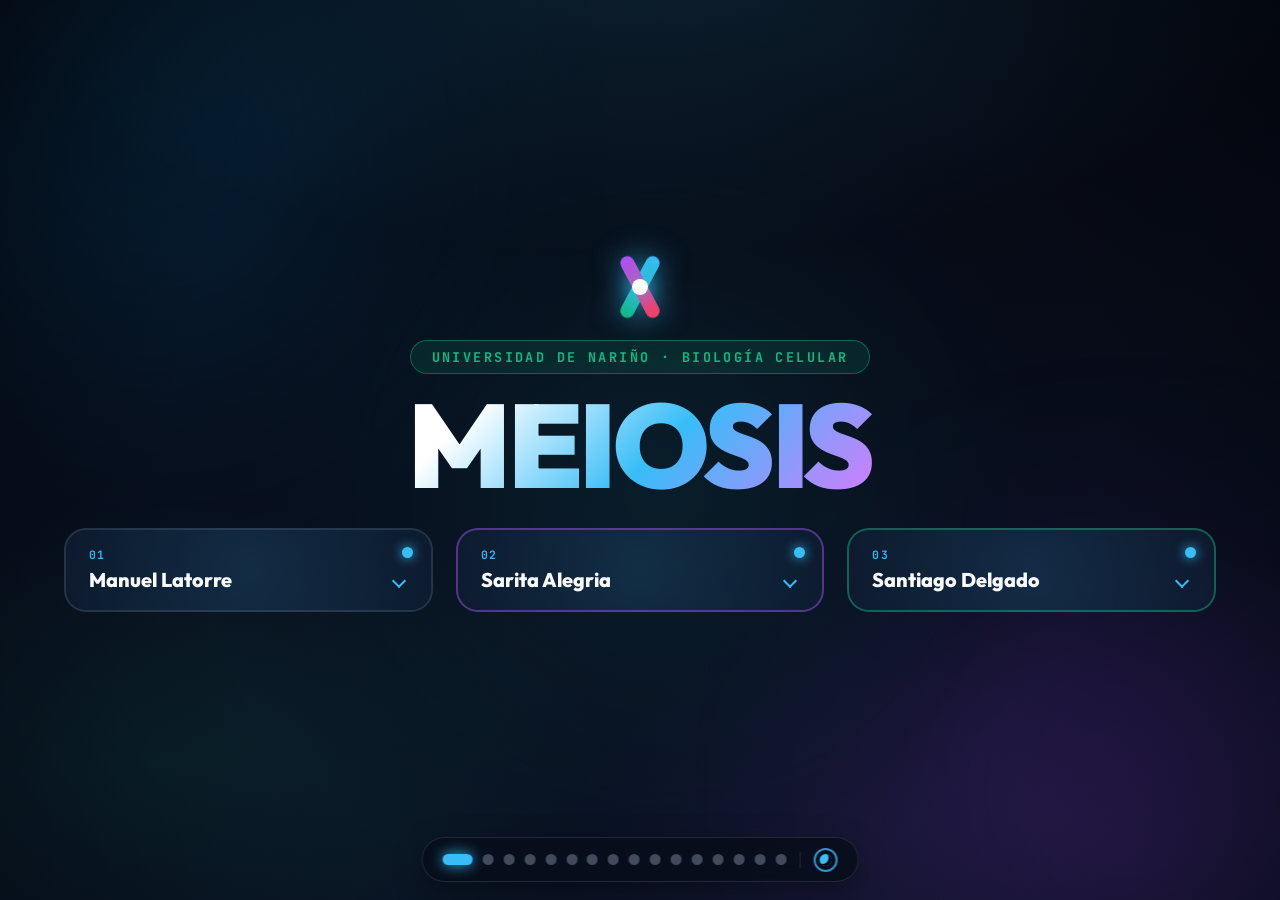
<file: index.html>
<!--suppress HtmlUnknownTarget -->
<!DOCTYPE html>
<html lang="es" data-theme="dark">
<head>
    <meta charset="UTF-8">
    <meta http-equiv="Cache-Control" content="no-cache, no-store, must-revalidate">
    <meta http-equiv="Pragma" content="no-cache">
    <meta http-equiv="Expires" content="0">
    <meta name="viewport" content="width=device-width, initial-scale=1.0">
    <title>Meiosis · Universidad de Nariño</title>
    <link rel="preconnect" href="https://fonts.googleapis.com">
    <link rel="preconnect" href="https://fonts.gstatic.com" crossorigin>
    <link href="https://fonts.googleapis.com/css2?family=JetBrains+Mono:wght@500;700&family=Outfit:wght@400;600;700;800;900&family=Plus+Jakarta+Sans:wght@400;500;600;700&display=swap" rel="stylesheet">
    <link rel="stylesheet" href="static/css/styles.css?v=1794891424">
</head>
<body data-theme="dark">
    <!-- Lienzo -->
    <div class="ambient-canvas" aria-hidden="true">
        <div class="ambient-orb orb-cyan"></div>
        <div class="ambient-orb orb-violet"></div>
        <div class="ambient-orb orb-emerald"></div>
        <div class="ambient-halo"></div>
        <div class="ambient-vignette"></div>
    </div>

    <!-- Contenedor Principal de las 16 Diapositivas -->
    <main class="deck-viewport" id="deckViewport">

        <!-- =================================================================
             DIAPOSITIVA 1: PORTADA /SantixCode
             ================================================================= -->
        <section class="slide active" data-slide="0">
            <div class="hero-stage">
                <div class="bivalent-emblem hero-reveal" style="--stagger: 1;">
                    <div class="chromatid c-left"></div>
                    <div class="chromatid c-right"></div>
                    <div class="chiasma-node"></div>
                </div>

                <span class="institution-badge hero-reveal" style="--stagger: 2;">
                    UNIVERSIDAD DE NARIÑO · BIOLOGÍA CELULAR
                </span>

                <h1 class="hero-title hero-reveal" style="--stagger: 3;">MEIOSIS</h1>

                <div class="speakers-grid hero-reveal" style="--stagger: 4;">
                    <!-- Persona 1 -->
                    <article class="interactive-card accordion-card" tabindex="0">
                        <div class="card-top">
                            <span class="index-chip">01</span>
                            <h3>Manuel Latorre</h3>
                        </div>
                        <div class="accordion-drawer">
                            <div class="accordion-inner">
                                <div class="accordion-summary">
                                    <div class="summary-point">
                                        <h4>Generalidades e Interfase Premeiótica</h4>
                                    </div>
                                    <div class="summary-point">
                                        <h4>Arquitectura de las Subetapas de Profase I</h4>
                                    </div>
                                    <div class="summary-point">
                                        <h4>Mecanismo Molecular del Sobrecruzamiento</h4>
                                    </div>
                                </div>
                            </div>
                        </div>
                    </article>

                    <!-- Persona 2 -->
                    <article class="interactive-card accordion-card highlight-violet" tabindex="0">
                        <div class="card-top">
                            <span class="index-chip">02</span>
                            <h3>Sarita Alegria</h3>
                        </div>
                        <div class="accordion-drawer">
                            <div class="accordion-inner">
                                <div class="accordion-summary">
                                    <div class="summary-point">
                                        <h4>Segregación Reduccional en Meiosis I</h4>
                                    </div>
                                    <div class="summary-point">
                                        <h4>División Ecuacional en Meiosis II</h4>
                                    </div>
                                    <div class="summary-point">
                                        <h4>Procedimiento de Laboratorio</h4>
                                    </div>
                                </div>
                            </div>
                        </div>
                    </article>

                    <!-- Persona 3 -->
                    <article class="interactive-card accordion-card highlight-emerald" tabindex="0">
                        <div class="card-top">
                            <span class="index-chip">03</span>
                            <h3>Santiago Delgado</h3>
                        </div>
                        <div class="accordion-drawer">
                            <div class="accordion-inner">
                                <div class="accordion-summary">
                                    <div class="summary-point">
                                        <h4>Análisis Microfotográfico a 40X y 100X</h4>
                                    </div>
                                    <div class="summary-point">
                                        <h4>Discusión Teórica</h4>
                                    </div>
                                    <div class="summary-point">
                                        <h4>No Disyunción: Patau, Turner y Down</h4>
                                    </div>
                                </div>
                            </div>
                        </div>
                    </article>
                </div>
            </div>
        </section>

        <!-- =================================================================
             DIAPOSITIVA 2: INTRODUCCIÓN Y GENERALIDADES /SantixCode
             ================================================================= -->
        <section class="slide is-future" data-slide="1">
            <header class="slide-header" style="--i: 1;">
                <span class="slide-badge">02</span>
                <h2 class="slide-heading">INTRODUCCIÓN Y DIVISIÓN REDUCCIONAL</h2>
            </header>

            <div class="layout-asymmetric-2" style="--i: 2;">
                <div class="media-box">
                    <img class="lightbox-item theme-img"
                         src="static/media/img_meiosis_general_dark.jpg"
                         data-dark-src="static/media/img_meiosis_general_dark.jpg"
                         data-light-src="static/media/img_meiosis_general_light.jpg"
                         alt="Esquema general de la división meiótica">
                </div>

                <div class="vertical-stack">
                    <article class="interactive-card preview-4-3-card" data-split-pos="left">
                        <div class="card-top">
                            <span class="index-chip">FUNDAMENTO 01</span>
                            <h3>Reducción Cromosómica</h3>
                        </div>
                        <div class="media-box card-preview-box">
                            <img class="lightbox-item theme-img"
                                 src="static/media/img_reduccional_ecuacional.jpg"
                                 data-dark-src="static/media/img_reduccional_ecuacional.jpg"
                                 data-light-src="static/media/img_reduccional_ecuacional.jpg"
                                 alt="Reducción cromosómica a células haploides">
                        </div>
                        <template class="split-data-template"
                                  data-media-type="image"
                                  data-dark-src="static/media/img_reduccional_ecuacional.jpg"
                                  data-light-src="static/media/img_reduccional_ecuacional.jpg">
                            <div class="concept-item">
                                <h4>Estabilidad del Ciclo de Vida Sexual</h4>
                                <div class="concept-drawer">
                                    <div class="concept-drawer-inner">
                                        <p>La meiosis (del griego <em>reducción</em>) reduce a la mitad el número de juegos cromosómicos, pasando de diploide (2n) a haploide (n). De este modo compensa la duplicación cromosómica que ocurre en la fecundación y mantiene constante el cariotipo de la especie entre generaciones (Karp et al., 2020).</p>
                                    </div>
                                </div>
                            </div>
                            <div class="concept-item">
                                <h4>Dos Divisiones Sucesivas sin Síntesis Intermedia</h4>
                                <div class="concept-drawer">
                                    <div class="concept-drawer-inner">
                                        <p>Tras una única fase de replicación de ADN, el proceso incorpora dos divisiones nucleares y celulares consecutivas —Meiosis I (reduccional) y Meiosis II (ecuacional)— que distribuyen las cuatro cromátidas de cada par homólogo en cuatro núcleos hijos haploides (Udenar, 2017; Karp et al., 2020).</p>
                                    </div>
                                </div>
                            </div>
                        </template>
                    </article>

                    <article class="interactive-card preview-4-3-card highlight-violet" data-split-pos="right">
                        <div class="card-top">
                            <span class="index-chip">FUNDAMENTO 02</span>
                            <h3>Apareamiento y Variabilidad</h3>
                        </div>
                        <div class="media-box card-preview-box">
                            <img class="lightbox-item theme-img"
                                 src="static/media/img_sobrecruzamiento_dark.jpg"
                                 data-dark-src="static/media/img_sobrecruzamiento_dark.jpg"
                                 data-light-src="static/media/img_sobrecruzamiento_light.jpg"
                                 alt="Apareamiento de homólogos y variabilidad genética">
                        </div>
                        <template class="split-data-template"
                                  data-media-type="image"
                                  data-dark-src="static/media/img_sobrecruzamiento_dark.jpg"
                                  data-light-src="static/media/img_sobrecruzamiento_light.jpg">
                            <div class="concept-item">
                                <h4>Separación de Homólogos vs. Cromátidas Hermanas</h4>
                                <div class="concept-drawer">
                                    <div class="concept-drawer-inner">
                                        <p>En la Meiosis I los cromosomas homólogos se aparean selectivamente en Profase I para luego segregar hacia polos opuestos en Anafase I; en cambio, la Meiosis II separa equitativamente las cromátidas hermanas hacia las células finales (Udenar, 2017; Urry et al., 2024).</p>
                                    </div>
                                </div>
                            </div>
                            <div class="concept-item">
                                <h4>Doble Motor de Diversidad Genética</h4>
                                <div class="concept-drawer">
                                    <div class="concept-drawer-inner">
                                        <p>La recombinación genética (sobrecruzamiento) intercambia segmentos de ADN entre cromátidas no hermanas generando cromosomas recombinantes con nuevas combinaciones alélicas, mientras que la distribución independiente de homólogos maternos y paternos produce 2<sup>n</sup> combinaciones posibles de gametos (Karp et al., 2020; Urry et al., 2024).</p>
                                    </div>
                                </div>
                            </div>
                        </template>
                    </article>
                </div>
            </div>
        </section>

        <!-- =================================================================
             DIAPOSITIVA 3: INTERFASE PREMEIÓTICA /SantixCode
             ================================================================= -->
        <section class="slide is-future" data-slide="2">
            <header class="slide-header" style="--i: 1;">
                <span class="slide-badge">03</span>
                <h2 class="slide-heading">PRIMERA ETAPA: INTERFASE PREMEIÓTICA</h2>
            </header>

            <div class="layout-asymmetric-2" style="--i: 2;">
                <!-- Contenedor Principal para la Simulación de Interfase -->
                <div class="media-box direct-sim-box">
                    <video class="lightbox-item" src="static/media/sim_interfase.mp4" autoplay loop muted playsinline></video>
                </div>

                <!-- Tarjetas de Fase S y Célula Diploide G2 -->
                <div class="vertical-stack">
                    <article class="interactive-card preview-4-3-card" data-split-pos="left">
                        <div class="card-top">
                            <span class="index-chip">PRELUDIO MEIÓTICO · 01</span>
                            <h3>Fase S Premeiótica</h3>
                        </div>
                        <div class="media-box card-preview-box">
                            <img class="lightbox-item theme-img"
                                 src="static/media/img_replicacion_dark.jpg"
                                 data-dark-src="static/media/img_replicacion_dark.jpg"
                                 data-light-src="static/media/img_replicacion_light.jpg"
                                 alt="Fase S premeiótica">
                        </div>
                        <template class="split-data-template"
                                  data-media-type="image"
                                  data-dark-src="static/media/img_replicacion_dark.jpg"
                                  data-light-src="static/media/img_replicacion_light.jpg">
                            <div class="concept-item">
                                <h4>Síntesis Completa del ADN Previa a Meiosis I</h4>
                                <div class="concept-drawer">
                                    <div class="concept-drawer-inner">
                                        <p>Al igual que en la división mitótica, la entrada a la meiosis está precedida por una interfase que incluye la replicación íntegra del ADN cromosómico, duplicando el contenido nuclear de 2C a 4C mientras la célula conserva su condición diploide (2n) (Karp et al., 2020; Urry et al., 2024).</p>
                                    </div>
                                </div>
                            </div>
                            <div class="concept-item">
                                <h4>Duración Extendida de la Fase S Premeiótica</h4>
                                <div class="concept-drawer">
                                    <div class="concept-drawer-inner">
                                        <p>La fase S premeiótica suele prolongarse varias veces más que una fase S premitótica convencional, ya que durante ella se establecen modificaciones en la cromatina y proteínas específicas necesarias para el reconocimiento homólogo y la recombinación (Karp et al., 2020).</p>
                                    </div>
                                </div>
                            </div>
                        </template>
                    </article>

                    <article class="interactive-card preview-4-3-card highlight-emerald" data-split-pos="right">
                        <div class="card-top">
                            <span class="index-chip">PRELUDIO MEIÓTICO · 02</span>
                            <h3>Célula Diploide en G2</h3>
                        </div>
                        <div class="media-box card-preview-box">
                            <img class="lightbox-item theme-img"
                                 src="static/media/img_pares_homologos_dark.jpg"
                                 data-dark-src="static/media/img_pares_homologos_dark.jpg"
                                 data-light-src="static/media/img_pares_homologos_light.jpg"
                                 alt="Célula diploide G2 con cromátidas hermanas">
                        </div>
                        <template class="split-data-template"
                                  data-media-type="image"
                                  data-dark-src="static/media/img_pares_homologos_dark.jpg"
                                  data-light-src="static/media/img_pares_homologos_light.jpg">
                            <div class="concept-item">
                                <h4>Organización de Pares Homólogos Replicados</h4>
                                <div class="concept-drawer">
                                    <div class="concept-drawer-inner">
                                        <p>Al concluir la fase G<sub>2</sub> premeiótica, la célula diploide contiene dos juegos cromosómicos (uno materno y otro paterno) en los que cada cromosoma está constituido por dos cromátidas hermanas idénticas (Karp et al., 2020; Urry et al., 2024).</p>
                                    </div>
                                </div>
                            </div>
                            <div class="concept-item">
                                <h4>Cohesión de Cromátidas Hermanas</h4>
                                <div class="concept-drawer">
                                    <div class="concept-drawer-inner">
                                        <p>Las dos copias de cada cromosoma replicado permanecen estrechamente asociadas a lo largo de toda su longitud y en el centrómero mediante complejos proteicos de cohesina, cuya liberación escalonada regulará las dos divisiones meióticas (Karp et al., 2020; Urry et al., 2024).</p>
                                    </div>
                                </div>
                            </div>
                        </template>
                    </article>
                </div>
            </div>
        </section>

        <!-- =================================================================
             DIAPOSITIVA 4: PROFASE I PROFUNDA (LEPTOTENO Y CIGOTENO) /SantixCode
             ================================================================= -->
        <section class="slide is-future" data-slide="3">
            <header class="slide-header" style="--i: 1;">
                <span class="slide-badge">04</span>
                <h2 class="slide-heading">PROFASE I: LEPTOTENO Y CIGOTENO</h2>
            </header>

            <div class="layout-prophase-early" style="--i: 2;">
                <!-- Contenedor Gigante para la Simulación General de Profase I -->
                <div class="media-box direct-sim-box">
                    <video class="lightbox-item" src="static/media/sim_profase1.mp4" autoplay loop muted playsinline></video>
                </div>

                <!-- Subetapas Iniciales -->
                <div class="substage-stack">
                    <article class="interactive-card split-horizontal-card" data-split-pos="left">
                        <div class="media-box card-preview-box">
                            <img class="lightbox-item theme-img"
                                 src="static/media/img_leptoteno_dark.jpg"
                                 data-dark-src="static/media/img_leptoteno_dark.jpg"
                                 data-light-src="static/media/img_leptoteno_light.jpg"
                                 alt="Leptoteno y bouquet telomérico">
                        </div>
                        <div class="card-body">
                            <span class="index-chip">SUBETAPA 01</span>
                            <h3>Leptoteno</h3>
                        </div>
                        <template class="split-data-template"
                                  data-media-type="image"
                                  data-dark-src="static/media/img_leptoteno_dark.jpg"
                                  data-light-src="static/media/img_leptoteno_light.jpg">
                            <div class="concept-item">
                                <h4>Compactación Inicial e Inicio del Reconocimiento</h4>
                                <div class="concept-drawer">
                                    <div class="concept-drawer-inner">
                                        <p>Los cromosomas duplicados comienzan a condensarse y se hacen visibles al microscopio óptico como filamentos finos entrelazados cuyas dos cromátidas hermanas aún no se distinguen por separado. En esta etapa ya se inician las primeras rupturas de doble cadena en el ADN (Udenar, 2017; Karp et al., 2020).</p>
                                    </div>
                                </div>
                            </div>
                            <div class="concept-item">
                                <h4>Agrupamiento Telomérico en «Bouquet»</h4>
                                <div class="concept-drawer">
                                    <div class="concept-drawer-inner">
                                        <p>Hacia el final del leptoteno, los telómeros se anclan a la superficie interna de la envoltura nuclear y se congregan en una región polarizada del núcleo, adoptando una configuración similar a los tallos de un ramo de flores («bouquet») que impulsa el alineamiento homólogo (Karp et al., 2020).</p>
                                    </div>
                                </div>
                            </div>
                        </template>
                    </article>

                    <article class="interactive-card split-horizontal-card highlight-violet" data-split-pos="right">
                        <div class="media-box card-preview-box">
                            <img class="lightbox-item theme-img"
                                 src="static/media/img_cigoteno_dark.jpg"
                                 data-dark-src="static/media/img_cigoteno_dark.jpg"
                                 data-light-src="static/media/img_cigoteno_light.jpg"
                                 alt="Cigoteno y complejo sinaptonemal">
                        </div>
                        <div class="card-body">
                            <span class="index-chip">SUBETAPA 02</span>
                            <h3>Cigoteno</h3>
                        </div>
                        <template class="split-data-template"
                                  data-media-type="image"
                                  data-dark-src="static/media/img_cigoteno_dark.jpg"
                                  data-light-src="static/media/img_cigoteno_light.jpg">
                            <div class="concept-item">
                                <h4>Sinapsis y Constitución del Bivalente (Tétrada)</h4>
                                <div class="concept-drawer">
                                    <div class="concept-drawer-inner">
                                        <p>Los cromosomas homólogos se aparean estrechamente gen a gen a lo largo de toda su longitud mediante el proceso de sinapsis. Cada par de homólogos sinapsados conforma un bivalente o tétrada integrada por cuatro cromátidas (Udenar, 2017; Karp et al., 2020).</p>
                                    </div>
                                </div>
                            </div>
                            <div class="concept-item">
                                <h4>Complejo Sinaptonemal en Escalera con Cohesina</h4>
                                <div class="concept-drawer">
                                    <div class="concept-drawer-inner">
                                        <p>La sinapsis va acompañada del ensamblaje del complejo sinaptonemal: un andamiaje proteico en forma de escalera cuyos filamentos transversales conectan dos elementos laterales compuestos principalmente por cohesina, desde los cuales se proyectan los bucles de cromatina de las cromátidas hermanas (Karp et al., 2020).</p>
                                    </div>
                                </div>
                            </div>
                        </template>
                    </article>
                </div>
            </div>
        </section>

        <!-- =================================================================
             DIAPOSITIVA 5: PAQUITENO, DIPLOTENO Y DIACINESIS /SantixCode
             ================================================================= -->
        <section class="slide is-future" data-slide="4">
            <header class="slide-header" style="--i: 1;">
                <span class="slide-badge">05</span>
                <h2 class="slide-heading">PAQUITENO, DIPLOTENO Y DIACINESIS</h2>
            </header>

            <div class="layout-triptych-molecular" style="--i: 2;">
                <!-- Paquiteno y Sobrecruzamiento -->
                <article class="interactive-card highlight-emerald" data-split-pos="left">
                    <div class="card-top">
                        <span class="index-chip">SUBETAPA 03</span>
                        <h3>Paquiteno</h3>
                    </div>
                    <div class="media-box card-preview-box">
                        <img class="lightbox-item theme-img"
                             src="static/media/img_paquiteno_dark.jpg"
                             data-dark-src="static/media/img_paquiteno_dark.jpg"
                             data-light-src="static/media/img_paquiteno_light.jpg"
                             alt="Paquiteno, Spo11 y Uniones de Holliday">
                    </div>
                    <template class="split-data-template"
                              data-media-type="video"
                              data-sim-src="static/media/sim_sobrecruzamiento.mp4">
                        <div class="concept-item">
                            <h4>Nódulos de Recombinación en el Bivalente</h4>
                            <div class="concept-drawer">
                                <div class="concept-drawer-inner">
                                    <p>El inicio del paquiteno queda marcado por un complejo sinaptonemal completamente formado que mantiene unidos a los bivalentes cortos y gruesos. En su centro se localizan cuerpos electrodensos de ~100 nm llamados nódulos de recombinación, que albergan la maquinaria enzimática del sobrecruzamiento (Udenar, 2017; Karp et al., 2020).</p>
                                </div>
                            </div>
                        </div>
                        <div class="concept-item">
                            <h4>Rupturas de Doble Cadena por Spo11 y Resección</h4>
                            <div class="concept-drawer">
                                <div class="concept-drawer-inner">
                                    <p>Molecularmente, la enzima Spo11 introduce rupturas de doble cadena (DSB) en uno de los dúplex de ADN alineados; a continuación, una exonucleasa 5' → 3' amplía la brecha (resección) generando colas de cadena sencilla con extremos 3' OH expuestos (Karp et al., 2020).</p>
                                </div>
                            </div>
                        </div>
                        <div class="concept-item">
                            <h4>Invasión de Cadenas (Rad51) y Uniones de Holliday</h4>
                            <div class="concept-drawer">
                                <div class="concept-drawer-inner">
                                    <p>Mediante recombinasas como Rad51 (homóloga eucariota de RecA), una cola 3' invade el dúplex de una cromátida no hermana. Tras la síntesis reparadora de ADN y ligación se forma un heterodúplex unido covalentemente por dos cruces denominados uniones de Holliday, cuya migración de ramificación y posterior escisión asimétrica genera el sobrecruzamiento (Karp et al., 2020).</p>
                                </div>
                            </div>
                        </div>
                    </template>
                </article>

                <!-- Diploteno -->
                <article class="interactive-card" data-split-pos="right">
                    <div class="card-top">
                        <span class="index-chip">SUBETAPA 04</span>
                        <h3>Diploteno</h3>
                    </div>
                    <div class="media-box card-preview-box">
                        <img class="lightbox-item theme-img"
                             src="static/media/img_diploteno_dark.jpg"
                             data-dark-src="static/media/img_diploteno_dark.jpg"
                             data-light-src="static/media/img_diploteno_light.jpg"
                             alt="Diploteno y quiasmas">
                    </div>
                    <template class="split-data-template"
                              data-media-type="image"
                              data-dark-src="static/media/img_diploteno_dark.jpg"
                              data-light-src="static/media/img_diploteno_light.jpg">
                        <div class="concept-item">
                            <h4>Disolución del Complejo Sinaptonemal</h4>
                            <div class="concept-drawer">
                                <div class="concept-drawer-inner">
                                    <p>El inicio del diploteno se reconoce por la disolución del complejo sinaptonemal, lo que permite que los cromosomas homólogos del bivalente tiendan a separarse parcialmente entre sí a nivel del centrómero mientras continúa su condensación (Udenar, 2017; Karp et al., 2020).</p>
                                </div>
                            </div>
                        </div>
                        <div class="concept-item">
                            <h4>Retención por Quiasmas y Cohesión de Brazos</h4>
                            <div class="concept-drawer">
                                <div class="concept-drawer-inner">
                                    <p>Los homólogos permanecen unidos en puntos específicos con forma de X denominados quiasmas, que representan la manifestación citogenética visible de los sobrecruzamientos previos y se estabilizan gracias a la cohesión entre cromátidas hermanas en los brazos adyacentes (Udenar, 2017; Karp et al., 2020; Urry et al., 2024).</p>
                                </div>
                            </div>
                        </div>
                    </template>
                </article>

                <!-- Diacinesis -->
                <article class="interactive-card highlight-rose" data-split-pos="left">
                    <div class="card-top">
                        <span class="index-chip">SUBETAPA 05</span>
                        <h3>Diacinesis</h3>
                    </div>
                    <div class="media-box card-preview-box">
                        <img class="lightbox-item theme-img"
                             src="static/media/img_diacinesis_dark.jpg"
                             data-dark-src="static/media/img_diacinesis_dark.jpg"
                             data-light-src="static/media/img_diacinesis_light.jpg"
                             alt="Diacinesis">
                    </div>
                    <template class="split-data-template"
                              data-media-type="image"
                              data-dark-src="static/media/img_diacinesis_dark.jpg"
                              data-light-src="static/media/img_diacinesis_light.jpg">
                        <div class="concept-item">
                            <h4>Compactación Pronunciada de los Bivalentes</h4>
                            <div class="concept-drawer">
                                <div class="concept-drawer-inner">
                                    <p>Los bivalentes se recompactan hasta alcanzar un nivel muy alto de condensación, observándose como cuerpos gruesos en los que los centrómeros de cada par de homólogos inician su orientación hacia polos celulares opuestos (Udenar, 2017; Karp et al., 2020).</p>
                                </div>
                            </div>
                        </div>
                        <div class="concept-item">
                            <h4>Ensamblaje del Huso y Desorganización Nuclear</h4>
                            <div class="concept-drawer">
                                <div class="concept-drawer-inner">
                                    <p>La etapa final de la Profase I concluye con el ensamblaje del huso meiótico, la desaparición de los nucléolos, la desorganización de la envoltura nuclear y el desplazamiento de las tétradas hacia la placa metafásica (Udenar, 2017; Karp et al., 2020).</p>
                                </div>
                            </div>
                        </div>
                    </template>
                </article>
            </div>
        </section>

        <!-- =================================================================
             DIAPOSITIVA 6: CONTINUACIÓN DE MEIOSIS I /SantixCode
             ================================================================= -->
        <section class="slide is-future" data-slide="5">
            <header class="slide-header" style="--i: 1;">
                <span class="slide-badge">06</span>
                <h2 class="slide-heading">CONTINUACIÓN DE MEIOSIS I</h2>
            </header>

            <div class="layout-three-videos" style="--i: 2;">
                <!-- Metafase I -->
                <article class="interactive-card" data-split-pos="left">
                    <div class="card-top">
                        <span class="index-chip">MEIOSIS I · ETAPA 02</span>
                        <h3>Metafase I</h3>
                    </div>
                    <div class="media-box card-preview-box">
                        <img class="lightbox-item theme-img"
                             src="static/media/img_metafase1_dark.jpg"
                             data-dark-src="static/media/img_metafase1_dark.jpg"
                             data-light-src="static/media/img_metafase1_light.jpg"
                             alt="Metafase I">
                    </div>
                    <template class="split-data-template"
                              data-media-type="video"
                              data-sim-src="static/media/sim_metafase1.mp4">
                        <div class="concept-item">
                            <h4>Disposición de Parejas Homólogas en el Ecuador</h4>
                            <div class="concept-drawer">
                                <div class="concept-drawer-inner">
                                    <p>Con su máximo grado de condensación, sobre la placa metafásica se alinean parejas de cromosomas homólogos apareados (n bivalentes) sujetos por al menos un quiasma, a diferencia de los 2n cromosomas individuales de la metafase mitótica (Udenar, 2017; Karp et al., 2020).</p>
                                </div>
                            </div>
                        </div>
                        <div class="concept-item">
                            <h4>Co-orientación de Cinetocoros y Azar Parental</h4>
                            <div class="concept-drawer">
                                <div class="concept-drawer-inner">
                                    <p>Los dos cinetocoros de las cromátidas hermanas de cada homólogo se disponen lado a lado orientados hacia el mismo polo, mientras los homólogos paterno y materno se conectan a microtúbulos de polos opuestos con una orientación completamente aleatoria en cada bivalente (Karp et al., 2020; Urry et al., 2024).</p>
                                </div>
                            </div>
                        </div>
                    </template>
                </article>

                <!-- Anafase I -->
                <article class="interactive-card highlight-violet" data-split-pos="right">
                    <div class="card-top">
                        <span class="index-chip">MEIOSIS I · ETAPA 03</span>
                        <h3>Anafase I</h3>
                    </div>
                    <div class="media-box card-preview-box">
                        <img class="lightbox-item theme-img"
                             src="static/media/img_anafase1_dark.jpg"
                             data-dark-src="static/media/img_anafase1_dark.jpg"
                             data-light-src="static/media/img_anafase1_light.jpg"
                             alt="Anafase I">
                    </div>
                    <template class="split-data-template"
                              data-media-type="video"
                              data-sim-src="static/media/sim_anafase1.mp4">
                        <div class="concept-item">
                            <h4>Disolución de Quiasmas y Segregación Independiente</h4>
                            <div class="concept-drawer">
                                <div class="concept-drawer-inner">
                                    <p>La escisión proteolítica de las moléculas de cohesina a lo largo de los brazos de las cromátidas libera los quiasmas y permite que los dos cromosomas homólogos de cada bivalente migren hacia polos opuestos, constituyendo la base citológica de la ley de segregación independiente de Mendel (Karp et al., 2020; Urry et al., 2024).</p>
                                </div>
                            </div>
                        </div>
                        <div class="concept-item">
                            <h4>Protección del Centrómero y Reducción a n</h4>
                            <div class="concept-drawer">
                                <div class="concept-drawer-inner">
                                    <p>La cohesina localizada en el centrómero queda protegida frente a la proteólisis; gracias a ello, las dos cromátidas hermanas permanecen firmemente unidas y se desplazan juntas hacia el mismo polo, reduciendo el número cromosómico a n cromosomas duplicados en cada polo celular (Udenar, 2017; Karp et al., 2020).</p>
                                </div>
                            </div>
                        </div>
                    </template>
                </article>

                <!-- Telofase I -->
                <article class="interactive-card highlight-emerald" data-split-pos="left">
                    <div class="card-top">
                        <span class="index-chip">MEIOSIS I · ETAPA 04</span>
                        <h3>Telofase I</h3>
                    </div>
                    <div class="media-box card-preview-box">
                        <img class="lightbox-item theme-img"
                             src="static/media/img_telofase1_dark.jpg"
                             data-dark-src="static/media/img_telofase1_dark.jpg"
                             data-light-src="static/media/img_telofase1_light.jpg"
                             alt="Telofase I">
                    </div>
                    <template class="split-data-template"
                              data-media-type="video"
                              data-sim-src="static/media/sim_telofase1.mp4">
                        <div class="concept-item">
                            <h4>Reorganización Nuclear en Ambos Polos</h4>
                            <div class="concept-drawer">
                                <div class="concept-drawer-inner">
                                    <p>Finalizada la migración anafásica de los homólogos, cada polo celular agrupa un conjunto haploide (n) de cromosomas replicados; éstos experimentan cierta descondensación y reaparecen los nucléolos y la envoltura nuclear (Udenar, 2017; Karp et al., 2020).</p>
                                </div>
                            </div>
                        </div>
                        <div class="concept-item">
                            <h4>Citocinesis I y Células Hijas con Cantidad 2C</h4>
                            <div class="concept-drawer">
                                <div class="concept-drawer-inner">
                                    <p>La citocinesis (mediada en plantas por el fragmoplasto y la formación de la placa celular) origina dos células hijas haploides (n) que poseen una cantidad 2C de ADN nuclear, dado que cada cromosoma aún consta de dos cromátidas hermanas con regiones recombinadas (Udenar, 2017; Karp et al., 2020; Urry et al., 2024).</p>
                                </div>
                            </div>
                        </div>
                    </template>
                </article>
            </div>
        </section>

        <!-- =================================================================
             DIAPOSITIVA 7: MEIOSIS II /SantixCode
             ================================================================= -->
        <section class="slide is-future" data-slide="6">
            <header class="slide-header" style="--i: 1;">
                <span class="slide-badge">07</span>
                <h2 class="slide-heading">MEIOSIS II E INTERCINESIS</h2>
            </header>

            <div class="layout-quad-matrix" style="--i: 2;">
                <!-- Profase II -->
                <article class="interactive-card split-horizontal-card" data-split-pos="left">
                    <div class="media-box card-preview-box">
                        <img class="lightbox-item theme-img"
                             src="static/media/img_profase2_dark.jpg"
                             data-dark-src="static/media/img_profase2_dark.jpg"
                             data-light-src="static/media/img_profase2_light.jpg"
                             alt="Profase II">
                    </div>
                    <div class="card-body">
                        <span class="index-chip">MEIOSIS II · ETAPA 01</span>
                        <h3>Profase II</h3>
                    </div>
                    <template class="split-data-template"
                              data-media-type="video"
                              data-sim-src="static/media/sim_profase2.mp4">
                        <div class="concept-item">
                            <h4>Intercinesis sin Replicación del ADN</h4>
                            <div class="concept-drawer">
                                <div class="concept-drawer-inner">
                                    <p>La etapa transitoria entre Meiosis I y Meiosis II se denomina intercinesis; en ella no ocurre síntesis de ADN porque los n cromosomas ya están replicados y poseen dos cromátidas desde la interfase premeiótica (Udenar, 2017; Karp et al., 2020).</p>
                                </div>
                            </div>
                        </div>
                        <div class="concept-item">
                            <h4>Morfología en Aspa y Recompactación</h4>
                            <div class="concept-drawer">
                                <div class="concept-drawer-inner">
                                    <p>Es una fase breve y mucho más simple que la Profase I: si la envoltura nuclear se había reconstruido, vuelve a romperse, se organiza un nuevo huso y aparecen n cromosomas con ambas cromátidas divergentes unidas solo por su centrómero, mostrando aspecto de aspa (Udenar, 2017; Karp et al., 2020).</p>
                                </div>
                            </div>
                        </div>
                    </template>
                </article>

                <!-- Metafase II -->
                <article class="interactive-card split-horizontal-card highlight-violet" data-split-pos="right">
                    <div class="media-box card-preview-box">
                        <img class="lightbox-item theme-img"
                             src="static/media/img_metafase2_dark.jpg"
                             data-dark-src="static/media/img_metafase2_dark.jpg"
                             data-light-src="static/media/img_metafase2_light.jpg"
                             alt="Metafase II">
                    </div>
                    <div class="card-body">
                        <span class="index-chip">MEIOSIS II · ETAPA 02</span>
                        <h3>Metafase II</h3>
                    </div>
                    <template class="split-data-template"
                              data-media-type="video"
                              data-sim-src="static/media/sim_metafase2.mp4">
                        <div class="concept-item">
                            <h4>Alineación Ecuatorial de n Cromosomas</h4>
                            <div class="concept-drawer">
                                <div class="concept-drawer-inner">
                                    <p>Los n cromosomas se disponen individualmente en la placa metafásica de forma semejante a una mitosis; sin embargo, debido al sobrecruzamiento ocurrido en Profase I, las dos cromátidas hermanas de cada cromosoma ya no son genéticamente idénticas (Udenar, 2017; Urry et al., 2024).</p>
                                </div>
                            </div>
                        </div>
                        <div class="concept-item">
                            <h4>Cinetocoros Hermanos hacia Polos Opuestos</h4>
                            <div class="concept-drawer">
                                <div class="concept-drawer-inner">
                                    <p>A diferencia de la Metafase I, los cinetocoros de las cromátidas hermanas ahora se sitúan en lados opuestos del cromosoma y quedan unidos a fibras cromosómicas del huso que provienen de polos contrarios (Karp et al., 2020).</p>
                                </div>
                            </div>
                        </div>
                    </template>
                </article>

                <!-- Anafase II -->
                <article class="interactive-card split-horizontal-card highlight-emerald" data-split-pos="left">
                    <div class="media-box card-preview-box">
                        <img class="lightbox-item theme-img"
                             src="static/media/img_anafase2_dark.jpg"
                             data-dark-src="static/media/img_anafase2_dark.jpg"
                             data-light-src="static/media/img_anafase2_light.jpg"
                             alt="Anafase II">
                    </div>
                    <div class="card-body">
                        <span class="index-chip">MEIOSIS II · ETAPA 03</span>
                        <h3>Anafase II</h3>
                    </div>
                    <template class="split-data-template"
                              data-media-type="video"
                              data-sim-src="static/media/sim_anafase2.mp4">
                        <div class="concept-item">
                            <h4>Escisión de la Cohesina Centromérica</h4>
                            <div class="concept-drawer">
                                <div class="concept-drawer-inner">
                                    <p>La degradación proteolítica de la cohesina que permanecía en el centrómero permite la escisión sincrónica de los centrómeros que mantenían unidas a las cromátidas hermanas (Udenar, 2017; Karp et al., 2020).</p>
                                </div>
                            </div>
                        </div>
                        <div class="concept-item">
                            <h4>Separación Ecuacional hacia Polos Opuestos</h4>
                            <div class="concept-drawer">
                                <div class="concept-drawer-inner">
                                    <p>Las cromátidas hermanas —convertidas ya en cromosomas individuales no duplicados— segregan hacia polos opuestos; en cada polo celular se observan n cromosomas constituidos por una sola cromátida (Udenar, 2017; Urry et al., 2024).</p>
                                </div>
                            </div>
                        </div>
                    </template>
                </article>

                <!-- Telofase II -->
                <article class="interactive-card split-horizontal-card highlight-rose" data-split-pos="right">
                    <div class="media-box card-preview-box">
                        <img class="lightbox-item theme-img"
                             src="static/media/img_telofase2_dark.jpg"
                             data-dark-src="static/media/img_telofase2_dark.jpg"
                             data-light-src="static/media/img_telofase2_light.jpg"
                             alt="Telofase II">
                    </div>
                    <div class="card-body">
                        <span class="index-chip">MEIOSIS II · ETAPA 04</span>
                        <h3>Telofase II</h3>
                    </div>
                    <template class="split-data-template"
                              data-media-type="video"
                              data-sim-src="static/media/sim_telofase2.mp4">
                        <div class="concept-item">
                            <h4>Descondensación y Reaparición Nuclear</h4>
                            <div class="concept-drawer">
                                <div class="concept-drawer-inner">
                                    <p>Concluye la migración polar de los n cromosomas de una sola cromátida, los cuales comienzan a descondensarse mientras se reorganizan nuevamente el nucléolo y la envoltura nuclear alrededor de cada grupo cromosómico (Udenar, 2017; Karp et al., 2020).</p>
                                </div>
                            </div>
                        </div>
                        <div class="concept-item">
                            <h4>Cuatro Células Haploides Genéticamente Distintas</h4>
                            <div class="concept-drawer">
                                <div class="concept-drawer-inner">
                                    <p>Tras la citocinesis se obtienen como producto final cuatro células haploides con n cromosomas no duplicados (cantidad 1C de ADN nuclear), genéticamente diferentes entre sí y respecto a la célula diploide original (Udenar, 2017; Karp et al., 2020; Urry et al., 2024).</p>
                                </div>
                            </div>
                        </div>
                    </template>
                </article>
            </div>
        </section>

        <!-- =================================================================
             DIAPOSITIVA 8: PROCEDIMIENTO DE LABORATORIO /SantixCode
             ================================================================= -->
        <section class="slide is-future" data-slide="7">
            <header class="slide-header" style="--i: 1;">
                <span class="slide-badge">08</span>
                <h2 class="slide-heading">PROCEDIMIENTO DE LABORATORIO</h2>
            </header>

            <div class="layout-protocol-steps" style="--i: 2;">
                <!-- Paso 1 -->
                <article class="interactive-card protocol-card" data-split-pos="left">
                    <span class="step-pill">PASO 01 · FIJACIÓN 3:1</span>
                    <div class="media-box card-preview-box">
                        <img class="lightbox-item theme-img"
                             src="static/media/img_fijacion.jpg"
                             data-dark-src="static/media/img_fijacion.jpg"
                             data-light-src="static/media/img_fijacion.jpg"
                             alt="Anteras de agapanto o astromelia y fijación 3:1">
                    </div>
                    <div class="card-top">
                        <h3>Agapanto o Astromelia</h3>
                    </div>
                    <template class="split-data-template"
                              data-media-type="image"
                              data-dark-src="static/media/img_fijacion.jpg"
                              data-light-src="static/media/img_fijacion.jpg">
                        <div class="concept-item">
                            <h4>Selección de Anteras Jóvenes</h4>
                            <div class="concept-drawer">
                                <div class="concept-drawer-inner">
                                    <p>Se emplean flores de agapanto (<em>Agapanthus</em>) o bulbos/botones florales de astromelia (<em>Alstroemeria aurantiaca</em> D. Don), seleccionando con hojas de bisturí y agujas de disección las anteras más jóvenes (de color blanco), donde ocurre activamente la microesporogénesis (Udenar, 2017).</p>
                                </div>
                            </div>
                        </div>
                        <div class="concept-item">
                            <h4>Fijación en Solución 3:1 durante 48 Horas</h4>
                            <div class="concept-drawer">
                                <div class="concept-drawer-inner">
                                    <p>Las anteras se sumergen en solución fijadora compuesta por etanol absoluto y ácido acético glacial en proporción 3:1 durante 48 horas previas a la práctica, deteniendo las divisiones celulares y preservando intacta la morfología cromosómica (Udenar, 2017).</p>
                                </div>
                            </div>
                        </div>
                    </template>
                </article>

                <!-- Paso 2 -->
                <article class="interactive-card protocol-card highlight-rose" data-split-pos="right">
                    <span class="step-pill">PASO 02 · CRISOL A 60 °C</span>
                    <div class="media-box card-preview-box">
                        <img class="lightbox-item theme-img"
                             src="static/media/img_crisol_orceina_60c.jpg"
                             data-dark-src="static/media/img_crisol_orceina_60c.jpg"
                             data-light-src="static/media/img_crisol_orceina_60c.jpg"
                             alt="Orceína acética en crisol a 60 °C">
                    </div>
                    <div class="card-top">
                        <h3>Orceína Acética a 60 °C</h3>
                    </div>
                    <template class="split-data-template"
                              data-media-type="image"
                              data-dark-src="static/media/img_crisol_orceina_60c.jpg"
                              data-light-src="static/media/img_crisol_orceina_60c.jpg">
                        <div class="concept-item">
                            <h4>Calentamiento en Crisol hasta Observar Vapores</h4>
                            <div class="concept-drawer">
                                <div class="concept-drawer-inner">
                                    <p>Las anteras blancas seleccionadas se colocan en un crisol o cápsula de vidrio con unas gotas de orceína acética y se calientan con mechero a 60 °C hasta observar el desprendimiento de vapores, favoreciendo la maceración ácida de la laminilla media y la tinción selectiva de la cromatina (Udenar, 2017).</p>
                                </div>
                            </div>
                        </div>
                        <div class="concept-item">
                            <h4>Ciclos de Enfriamiento y Bioseguridad</h4>
                            <div class="concept-drawer">
                                <div class="concept-drawer-inner">
                                    <p>Se deja enfriar la preparación entre 5 y 10 minutos y se repite el calentamiento 3 veces más; durante todo el procedimiento es obligatorio utilizar guantes quirúrgicos y tapabocas debido a la peligrosidad y toxicidad de los vapores de orceína (Udenar, 2017).</p>
                                </div>
                            </div>
                        </div>
                    </template>
                </article>

                <!-- Paso 3 -->
                <article class="interactive-card protocol-card highlight-emerald" data-split-pos="left">
                    <span class="step-pill">PASO 03 · SQUASH Y 40X</span>
                    <div class="media-box card-preview-box">
                        <img class="lightbox-item theme-img"
                             src="static/media/img_squash.jpg"
                             data-dark-src="static/media/img_squash.jpg"
                             data-light-src="static/media/img_squash.jpg"
                             alt="Montaje por squash y observación a 40X">
                    </div>
                    <div class="card-top">
                        <h3>Montaje Squash y 40X</h3>
                    </div>
                    <template class="split-data-template"
                              data-media-type="image"
                              data-dark-src="static/media/img_squash.jpg"
                              data-light-src="static/media/img_squash.jpg">
                        <div class="concept-item">
                            <h4>Técnica de Aplastamiento (Squash)</h4>
                            <div class="concept-drawer">
                                <div class="concept-drawer-inner">
                                    <p>Se deposita la muestra teñida sobre un portaobjetos y, con ayuda del cubreobjetos, se ejerce presión vertical firme cuidando que no se corra la laminilla para dispersar las microesporas en un solo plano focal (Udenar, 2017).</p>
                                </div>
                            </div>
                        </div>
                        <div class="concept-item">
                            <h4>Ubicación de Microesporas y Enfoque a 40X</h4>
                            <div class="concept-drawer">
                                <div class="concept-drawer-inner">
                                    <p>Se examina inicialmente la preparación en el microscopio óptico con el objetivo de menor aumento para ubicar las zonas con figuras meióticas y posteriormente se cambia al objetivo de 40X (400X totales) para diferenciar e ilustrar cada fase (Udenar, 2017).</p>
                                </div>
                            </div>
                        </div>
                    </template>
                </article>
            </div>
        </section>

        <!-- =================================================================
             DIAPOSITIVA 9: RESULTADOS I - PROFASE I A 100X /SantixCode
             ================================================================= -->
        <section class="slide is-future" data-slide="8">
            <header class="slide-header" style="--i: 1;">
                <span class="slide-badge">09</span>
                <h2 class="slide-heading">RESULTADOS I: MICROFOTOGRAFÍAS DE PROFASE I A 100X</h2>
            </header>

            <div class="layout-bento-results" style="--i: 2;">
                <article class="interactive-card visual-only-card">
                    <div class="card-top">
                        <span class="index-chip">OBSERVACIÓN ÓPTICA A 1000X (OBJETIVO 100X)</span>
                        <h3>Secuencia Inicial de Profase I</h3>
                    </div>
                    <div class="media-box">
                        <img class="lightbox-item theme-img"
                             src="static/media/img_muestra1_100x.jpg"
                             data-dark-src="static/media/img_muestra1_100x.jpg"
                             data-light-src="static/media/img_muestra1_100x.jpg"
                             alt="Campo microfotográfico de Profase I a 100X">
                    </div>
                </article>

                <div class="bento-right-column">
                    <article class="interactive-card split-horizontal-card compact-card visual-only-card">
                        <div class="media-box">
                            <img class="lightbox-item theme-img"
                                 src="static/media/img_leptoteno_100x.jpg"
                                 data-dark-src="static/media/img_leptoteno_100x.jpg"
                                 data-light-src="static/media/img_leptoteno_100x.jpg"
                                 alt="Microfotografía de Leptoteno a 100X">
                        </div>
                        <div class="card-body">
                            <span class="index-chip">PROFASE I · 100X</span>
                            <h3>Leptoteno</h3>
                        </div>
                    </article>

                    <article class="interactive-card split-horizontal-card compact-card highlight-violet visual-only-card">
                        <div class="media-box">
                            <img class="lightbox-item theme-img"
                                 src="static/media/img_cigoteno_100x.jpg"
                                 data-dark-src="static/media/img_cigoteno_100x.jpg"
                                 data-light-src="static/media/img_cigoteno_100x.jpg"
                                 alt="Microfotografía de Cigoteno a 100X">
                        </div>
                        <div class="card-body">
                            <span class="index-chip">PROFASE I · 100X</span>
                            <h3>Cigoteno</h3>
                        </div>
                    </article>

                    <article class="interactive-card split-horizontal-card compact-card highlight-emerald visual-only-card">
                        <div class="media-box">
                            <img class="lightbox-item theme-img"
                                 src="static/media/img_paquiteno_100x.jpg"
                                 data-dark-src="static/media/img_paquiteno_100x.jpg"
                                 data-light-src="static/media/img_paquiteno_100x.jpg"
                                 alt="Microfotografía de Paquiteno a 100X">
                        </div>
                        <div class="card-body">
                            <span class="index-chip">PROFASE I · 100X</span>
                            <h3>Paquiteno</h3>
                        </div>
                    </article>
                </div>
            </div>
        </section>

        <!-- =================================================================
             DIAPOSITIVA 10: RESULTADOS II - PROFASE I Y METAFASE I A 100X /SantixCode
             ================================================================= -->
        <section class="slide is-future" data-slide="9">
            <header class="slide-header" style="--i: 1;">
                <span class="slide-badge">10</span>
                <h2 class="slide-heading">RESULTADOS II: MICROFOTOGRAFÍAS DE MEIOSIS I A 100X</h2>
            </header>

            <div class="layout-bento-results" style="--i: 2;">
                <article class="interactive-card visual-only-card">
                    <div class="card-top">
                        <span class="index-chip">OBSERVACIÓN ÓPTICA A 1000X (OBJETIVO 100X)</span>
                        <h3>Secuencia Profase I — Metafase I</h3>
                    </div>
                    <div class="media-box">
                        <img class="lightbox-item theme-img"
                             src="static/media/img_muestra2_100x.jpg"
                             data-dark-src="static/media/img_muestra2_100x.jpg"
                             data-light-src="static/media/img_muestra2_100x.jpg"
                             alt="Campo microfotográfico general a 100X">
                    </div>
                </article>

                <div class="bento-right-column">
                    <article class="interactive-card split-horizontal-card compact-card visual-only-card">
                        <div class="media-box">
                            <img class="lightbox-item theme-img"
                                 src="static/media/img_diploteno_100x.jpg"
                                 data-dark-src="static/media/img_diploteno_100x.jpg"
                                 data-light-src="static/media/img_diploteno_100x.jpg"
                                 alt="Microfotografía de Diploteno a 100X">
                        </div>
                        <div class="card-body">
                            <span class="index-chip">PROFASE I · 100X</span>
                            <h3>Diploteno</h3>
                        </div>
                    </article>

                    <article class="interactive-card split-horizontal-card compact-card highlight-violet visual-only-card">
                        <div class="media-box">
                            <img class="lightbox-item theme-img"
                                 src="static/media/img_diacinesis_100x.jpg"
                                 data-dark-src="static/media/img_diacinesis_100x.jpg"
                                 data-light-src="static/media/img_diacinesis_100x.jpg"
                                 alt="Microfotografía de Diacinesis a 100X">
                        </div>
                        <div class="card-body">
                            <span class="index-chip">PROFASE I · 100X</span>
                            <h3>Diacinesis</h3>
                        </div>
                    </article>

                    <article class="interactive-card split-horizontal-card compact-card highlight-emerald visual-only-card">
                        <div class="media-box">
                            <img class="lightbox-item theme-img"
                                 src="static/media/img_metafase1_100x.jpg"
                                 data-dark-src="static/media/img_metafase1_100x.jpg"
                                 data-light-src="static/media/img_metafase1_100x.jpg"
                                 alt="Microfotografía de Metafase I a 100X">
                        </div>
                        <div class="card-body">
                            <span class="index-chip">MEIOSIS I · 100X</span>
                            <h3>Metafase I</h3>
                        </div>
                    </article>
                </div>
            </div>
        </section>

        <!-- =================================================================
             DIAPOSITIVA 11: RESULTADOS III - MEIOSIS I A 40X /SantixCode
             ================================================================= -->
        <section class="slide is-future" data-slide="10">
            <header class="slide-header" style="--i: 1;">
                <span class="slide-badge">11</span>
                <h2 class="slide-heading">RESULTADOS III: MICROFOTOGRAFÍAS DE MEIOSIS I A 40X</h2>
            </header>

            <div class="layout-bento-results" style="--i: 2;">
                <article class="interactive-card visual-only-card">
                    <div class="card-top">
                        <span class="index-chip">OBSERVACIÓN ÓPTICA A 400X (OBJETIVO 40X)</span>
                        <h3>Transición de Profase I a Metafase I</h3>
                    </div>
                    <div class="media-box">
                        <img class="lightbox-item theme-img"
                             src="static/media/img_muestra3_40x.jpg"
                             data-dark-src="static/media/img_muestra3_40x.jpg"
                             data-light-src="static/media/img_muestra3_40x.jpg"
                             alt="Campo microfotográfico de Meiosis I a 40X">
                    </div>
                </article>

                <div class="bento-right-column">
                    <article class="interactive-card split-horizontal-card compact-card visual-only-card">
                        <div class="media-box">
                            <img class="lightbox-item theme-img"
                                 src="static/media/img_cigoteno_40x.jpg"
                                 data-dark-src="static/media/img_cigoteno_40x.jpg"
                                 data-light-src="static/media/img_cigoteno_40x.jpg"
                                 alt="Cigoteno a 40X">
                        </div>
                        <div class="card-body">
                            <span class="index-chip">PROFASE I · 40X</span>
                            <h3>Cigoteno</h3>
                        </div>
                    </article>

                    <article class="interactive-card split-horizontal-card compact-card highlight-violet visual-only-card">
                        <div class="media-box">
                            <img class="lightbox-item theme-img"
                                 src="static/media/img_diacinesis_40x.jpg"
                                 data-dark-src="static/media/img_diacinesis_40x.jpg"
                                 data-light-src="static/media/img_diacinesis_40x.jpg"
                                 alt="Diacinesis a 40X">
                        </div>
                        <div class="card-body">
                            <span class="index-chip">PROFASE I · 40X</span>
                            <h3>Diacinesis</h3>
                        </div>
                    </article>

                    <article class="interactive-card split-horizontal-card compact-card highlight-emerald visual-only-card">
                        <div class="media-box">
                            <img class="lightbox-item theme-img"
                                 src="static/media/img_metafase1_40x.jpg"
                                 data-dark-src="static/media/img_metafase1_40x.jpg"
                                 data-light-src="static/media/img_metafase1_40x.jpg"
                                 alt="Metafase I a 40X">
                        </div>
                        <div class="card-body">
                            <span class="index-chip">MEIOSIS I · 40X</span>
                            <h3>Metafase I</h3>
                        </div>
                    </article>
                </div>
            </div>
        </section>

        <!-- =================================================================
             DIAPOSITIVA 12: RESULTADOS IV - PROFASE I TARDÍA A 40X SantixCode
             ================================================================= -->
        <section class="slide is-future" data-slide="11">
            <header class="slide-header" style="--i: 1;">
                <span class="slide-badge">12</span>
                <h2 class="slide-heading">RESULTADOS IV: SUBETAPAS DE PROFASE I A 40X</h2>
            </header>

            <div class="layout-bento-results" style="--i: 2;">
                <article class="interactive-card visual-only-card">
                    <div class="card-top">
                        <span class="index-chip">OBSERVACIÓN ÓPTICA A 400X (OBJETIVO 40X)</span>
                        <h3>Subetapas Medias y Tardías de Profase I</h3>
                    </div>
                    <div class="media-box">
                        <img class="lightbox-item theme-img"
                             src="static/media/img_muestra4_40x.jpg"
                             data-dark-src="static/media/img_muestra4_40x.jpg"
                             data-light-src="static/media/img_muestra4_40x.jpg"
                             alt="Campo general de subetapas de Profase I a 40X">
                    </div>
                </article>

                <div class="bento-right-column">
                    <article class="interactive-card split-horizontal-card compact-card visual-only-card">
                        <div class="media-box">
                            <img class="lightbox-item theme-img"
                                 src="static/media/img_paquiteno_40x.jpg"
                                 data-dark-src="static/media/img_paquiteno_40x.jpg"
                                 data-light-src="static/media/img_paquiteno_40x.jpg"
                                 alt="Paquiteno a 40X">
                        </div>
                        <div class="card-body">
                            <span class="index-chip">PROFASE I · 40X</span>
                            <h3>Paquiteno</h3>
                        </div>
                    </article>

                    <article class="interactive-card split-horizontal-card compact-card highlight-violet visual-only-card">
                        <div class="media-box">
                            <img class="lightbox-item theme-img"
                                 src="static/media/img_diploteno_40x.jpg"
                                 data-dark-src="static/media/img_diploteno_40x.jpg"
                                 data-light-src="static/media/img_diploteno_40x.jpg"
                                 alt="Diploteno a 40X">
                        </div>
                        <div class="card-body">
                            <span class="index-chip">PROFASE I · 40X</span>
                            <h3>Diploteno</h3>
                        </div>
                    </article>

                    <article class="interactive-card split-horizontal-card compact-card highlight-emerald visual-only-card">
                        <div class="media-box">
                            <img class="lightbox-item theme-img"
                                 src="static/media/img_diacinesis_40x2.jpg"
                                 data-dark-src="static/media/img_diacinesis_40x2.jpg"
                                 data-light-src="static/media/img_diacinesis_40x2.jpg"
                                 alt="Diacinesis a 40X">
                        </div>
                        <div class="card-body">
                            <span class="index-chip">PROFASE I · 40X</span>
                            <h3>Diacinesis</h3>
                        </div>
                    </article>
                </div>
            </div>
        </section>

        <!-- =================================================================
             DIAPOSITIVA 13: DISCUSIÓN TEÓRICA CROMOSÓMICA
             ================================================================= -->
        <section class="slide is-future" data-slide="12">
            <header class="slide-header" style="--i: 1;">
                <span class="slide-badge">13</span>
                <h2 class="slide-heading">DISCUSIÓN TEÓRICA</h2>
            </header>

            <div class="layout-discussion-trio" style="--i: 2;">
                <!-- Inflorescencias -->
                <article class="interactive-card" data-split-pos="left">
                    <div class="card-top">
                        <span class="index-chip">01</span>
                        <h3>Meiosis en Inflorescencias</h3>
                    </div>
                    <div class="media-box card-preview-box">
                        <img class="lightbox-item theme-img"
                             src="static/media/img_inflorescencias_dark.jpg"
                             data-dark-src="static/media/img_inflorescencias_dark.jpg"
                             data-light-src="static/media/img_inflorescencias_light.jpg"
                             alt="Meiosis exclusiva en inflorescencias">
                    </div>
                    <template class="split-data-template"
                              data-media-type="image"
                              data-dark-src="static/media/img_inflorescencias_dark.jpg"
                              data-light-src="static/media/img_inflorescencias_light.jpg">
                        <div class="concept-item">
                            <h4>Alternancia de Generaciones y Esporogénesis</h4>
                            <div class="concept-drawer">
                                <div class="concept-drawer-inner">
                                    <p>Las plantas presentan un ciclo sexual con alternancia de generaciones (meiosis espórica o intermedia). En el esporofito diploide (2n), la meiosis se restringe exclusivamente a las inflorescencias (anteras jóvenes y óvulos), donde las células madre de las esporas sufren esporogénesis para producir esporas haploides (n) que originan el gametofito (Udenar, 2017; Karp et al., 2020; Urry et al., 2024).</p>
                                </div>
                            </div>
                        </div>
                        <div class="concept-item">
                            <h4>Mitosis en Órganos Vegetativos Somáticos</h4>
                            <div class="concept-drawer">
                                <div class="concept-drawer-inner">
                                    <p>Los demás tejidos de la planta (raíces, tallos y hojas) son somáticos y se dividen exclusivamente por mitosis para garantizar el crecimiento vegetativo y la reparación tisular, conservando idéntica la dotación diploide (2n) del cigoto (Udenar, 2017; Urry et al., 2024).</p>
                                </div>
                            </div>
                        </div>
                    </template>
                </article>

                <!-- Polos Anafase I vs II -->
                <article class="interactive-card highlight-violet" data-split-pos="right">
                    <div class="card-top">
                        <span class="index-chip">02</span>
                        <h3>Polos de Anafase I y II</h3>
                    </div>
                    <div class="media-box card-preview-box">
                        <img class="lightbox-item theme-img"
                             src="static/media/img_polos_anafase_dark.jpg"
                             data-dark-src="static/media/img_polos_anafase_dark.jpg"
                             data-light-src="static/media/img_polos_anafase_light.jpg"
                             alt="Comparación de polos en Anafase I y Anafase II">
                    </div>
                    <template class="split-data-template"
                              data-media-type="image"
                              data-dark-src="static/media/img_polos_anafase_dark.jpg"
                              data-light-src="static/media/img_polos_anafase_light.jpg">
                        <div class="concept-item">
                            <h4>Igualdad en el Número Cromosómico (n)</h4>
                            <div class="concept-drawer">
                                <div class="concept-drawer-inner">
                                    <p>En ausencia de errores de segregación, los dos polos observados en Anafase I poseen exactamente el mismo número cromosómico haploide (n), y los polos observados en Anafase II también presentan ese mismo número de cromosomas (n) (Udenar, 2017; Karp et al., 2020).</p>
                                </div>
                            </div>
                        </div>
                        <div class="concept-item">
                            <h4>Diferencia en el Número de Cromátidas y Contenido C</h4>
                            <div class="concept-drawer">
                                <div class="concept-drawer-inner">
                                    <p>En cada polo de Anafase I los n cromosomas son cromosomas duplicados compuestos por dos cromátidas hermanas unidas por el centrómero (contenido 2C de ADN), mientras que en cada polo de Anafase II los n cromosomas están formados por una sola cromátida individual (contenido 1C de ADN) (Udenar, 2017; Karp et al., 2020).</p>
                                </div>
                            </div>
                        </div>
                    </template>
                </article>

                <!-- Centrómeros Maternos y Paternos -->
                <article class="interactive-card highlight-emerald" data-split-pos="left">
                    <div class="card-top">
                        <span class="index-chip">03</span>
                        <h3>Centrómeros Parentales</h3>
                    </div>
                    <div class="media-box card-preview-box">
                        <img class="lightbox-item theme-img"
                             src="static/media/img_centromeros_dark.jpg"
                             data-dark-src="static/media/img_centromeros_dark.jpg"
                             data-light-src="static/media/img_centromeros_light.jpg"
                             alt="Segregación de centrómeros maternos y paternos">
                    </div>
                    <template class="split-data-template"
                              data-media-type="image"
                              data-dark-src="static/media/img_centromeros_dark.jpg"
                              data-light-src="static/media/img_centromeros_light.jpg">
                        <div class="concept-item">
                            <h4>Proporción Exacta en Todas las Células Somáticas</h4>
                            <div class="concept-drawer">
                                <div class="concept-drawer-inner">
                                    <p>Sí se espera que todas las células somáticas diploides del organismo tengan exactamente el mismo número de centrómeros maternos que paternos (n de cada progenitor), ya que todas descienden del cigoto mediante mitosis sucesivas que transmiten ambos juegos homólogos sin alteración (Udenar, 2017; Urry et al., 2024).</p>
                                </div>
                            </div>
                        </div>
                        <div class="concept-item">
                            <h4>Distribución Independiente y Azarosa en cada Gameto</h4>
                            <div class="concept-drawer">
                                <div class="concept-drawer-inner">
                                    <p>En cada gameto producido NO se espera igual número de centrómeros maternos y paternos: en la placa de Metafase I cada bivalente se orienta de forma independiente y aleatoria hacia cualquiera de los polos, generando 2<sup>n</sup> combinaciones posibles de centrómeros parentales (Udenar, 2017; Karp et al., 2020; Urry et al., 2024).</p>
                                </div>
                            </div>
                        </div>
                    </template>
                </article>
            </div>
        </section>

        <!-- =================================================================
             DIAPOSITIVA 14: CLÍNICA Y ANOMALÍAS /SantixCode
             ================================================================= -->
        <section class="slide is-future" data-slide="13">
            <header class="slide-header" style="--i: 1;">
                <span class="slide-badge">14</span>
                <h2 class="slide-heading">ANOMALÍAS</h2>
            </header>

            <div class="layout-clinical-asymmetric" style="--i: 2;">
                <!-- Izquierda: No Disyunción Meiótica -->
                <article class="interactive-card" data-split-pos="left">
                    <div class="card-top">
                        <span class="index-chip">ETIOLOGÍA MEIÓTICA</span>
                        <h3>No Disyunción Meiótica</h3>
                    </div>
                    <div class="media-box card-preview-box">
                        <img class="lightbox-item theme-img"
                             src="static/media/img_no_disyuncion_dark.jpg"
                             data-dark-src="static/media/img_no_disyuncion_dark.jpg"
                             data-light-src="static/media/img_no_disyuncion_light.jpg"
                             alt="No disyunción meiótica primaria y secundaria">
                    </div>
                    <template class="split-data-template"
                              data-media-type="image"
                              data-dark-src="static/media/img_no_disyuncion_dark.jpg"
                              data-light-src="static/media/img_no_disyuncion_light.jpg">
                        <div class="concept-item">
                            <h4>No Disyunción Primaria (Meiosis I) y Secundaria (Meiosis II)</h4>
                            <div class="concept-drawer">
                                <div class="concept-drawer-inner">
                                    <p>La no disyunción ocurre cuando un par de cromosomas homólogos no se separa en Meiosis I (no disyunción primaria, donde el 100 % de las células haploides resultan anormales) o cuando las cromátidas hermanas no se separan en Meiosis II (no disyunción secundaria, que afecta a dos de los cuatro gametos) (Karp et al., 2020).</p>
                                </div>
                            </div>
                        </div>
                        <div class="concept-item">
                            <h4>Formación de Cigotos Aneuploides y Susceptibilidad en Meiosis I</h4>
                            <div class="concept-drawer">
                                <div class="concept-drawer-inner">
                                    <p>La fecundación de un gameto con un cromosoma extra (n + 1) o ausente (n − 1) por un gameto normal (n = 23) origina una aneuploidía: trisomía (47 cromosomas) o monosomía (45 cromosomas). En humanos es más frecuente en la Meiosis I materna debido al prolongado arresto de los ovocitos en Profase I y al deterioro progresivo de la cohesina o de quiasmas terminales (Karp et al., 2020).</p>
                                </div>
                            </div>
                        </div>
                    </template>
                </article>

                <!-- Derecha: 3 Tarjetas Apiladas (Patau, Turner y Down) -->
                <div class="clinical-right-stack-3">
                    <!-- Síndrome de Patau -->
                    <article class="interactive-card split-horizontal-card compact-card highlight-rose" data-split-pos="right">
                        <div class="media-box card-preview-box">
                            <img class="lightbox-item theme-img"
                                 src="static/media/img_sindrome_patau_dark.jpg"
                                 data-dark-src="static/media/img_sindrome_patau_dark.jpg"
                                 data-light-src="static/media/img_sindrome_patau_light.jpg"
                                 alt="Síndrome de Patau">
                        </div>
                        <div class="card-body">
                            <span class="index-chip">ANOMALÍA AUTOSÓMICA · 01</span>
                            <h3>Síndrome de Patau</h3>
                        </div>
                        <template class="split-data-template"
                                  data-media-type="image"
                                  data-dark-src="static/media/img_sindrome_patau_dark.jpg"
                                  data-light-src="static/media/img_sindrome_patau_light.jpg">
                            <div class="concept-item">
                                <h4>Etiología por Copia Extra del Cromosoma 13</h4>
                                <div class="concept-drawer">
                                    <div class="concept-drawer-inner">
                                        <p>El síndrome de Patau se produce por la presencia de una copia adicional del cromosoma 13 (trisomía 13, 47 cromosomas), originada al fusionarse un gameto disómico para el par 13 (producto de no disyunción meiótica) con un gameto normal (Udenar, 2017; Karp et al., 2020).</p>
                                    </div>
                                </div>
                            </div>
                            <div class="concept-item">
                                <h4>Cuadro Fenotípico y Severidad</h4>
                                <div class="concept-drawer">
                                    <div class="concept-drawer-inner">
                                        <p>Los recién nacidos desarrollan anomalías congénitas múltiples y severas —como labio leporino, paladar hendido, ojos pequeños (microftalmia) y polidactilia (dedos adicionales en manos y pies)— que suelen comprometer la vida poco después del nacimiento (Udenar, 2017; Karp et al., 2020).</p>
                                    </div>
                                </div>
                            </div>
                        </template>
                    </article>

                    <!-- Síndrome de Turner -->
                    <article class="interactive-card split-horizontal-card compact-card highlight-violet" data-split-pos="left">
                        <div class="media-box card-preview-box">
                            <img class="lightbox-item theme-img"
                                 src="static/media/img_sindrome_turner_dark.jpg"
                                 data-dark-src="static/media/img_sindrome_turner_dark.jpg"
                                 data-light-src="static/media/img_sindrome_turner_light.jpg"
                                 alt="Síndrome de Turner">
                        </div>
                        <div class="card-body">
                            <span class="index-chip">ANOMALÍA SEXUAL · 02</span>
                            <h3>Síndrome de Turner</h3>
                        </div>
                        <template class="split-data-template"
                                  data-media-type="image"
                                  data-dark-src="static/media/img_sindrome_turner_dark.jpg"
                                  data-light-src="static/media/img_sindrome_turner_light.jpg">
                            <div class="concept-item">
                                <h4>Presencia de un Único Cromosoma Sexual (Cariotipo 45, X)</h4>
                                <div class="concept-drawer">
                                    <div class="concept-drawer-inner">
                                        <p>Mientras que todas las monosomías autosómicas son letales en etapa embrionaria, un cigoto portador de un único cromosoma X y sin segundo cromosoma sexual (notación XO; 45 cromosomas) por no disyunción meiótica es viable y se desarrolla como mujer con síndrome de Turner (Udenar, 2017; Karp et al., 2020).</p>
                                    </div>
                                </div>
                            </div>
                            <div class="concept-item">
                                <h4>Manifestación Clínica en la Pubertad</h4>
                                <div class="concept-drawer">
                                    <div class="concept-drawer-inner">
                                        <p>Las pacientes muestran pocos defectos aparentes durante la niñez hasta llegar a la pubertad, momento en el que el desarrollo genital queda detenido en estado juvenil y no desarrollan senos normales ni órganos sexuales internos funcionales (fallo en el desarrollo ovárico) (Udenar, 2017; Karp et al., 2020).</p>
                                    </div>
                                </div>
                            </div>
                        </template>
                    </article>

                    <!-- Síndrome de Down -->
                    <article class="interactive-card split-horizontal-card compact-card highlight-emerald" data-split-pos="right">
                        <div class="media-box card-preview-box">
                            <img class="lightbox-item theme-img"
                                 src="static/media/img_sindrome_down_dark.jpg"
                                 data-dark-src="static/media/img_sindrome_down_dark.jpg"
                                 data-light-src="static/media/img_sindrome_down_light.jpg"
                                 alt="Síndrome de Down o Trisomía 21">
                        </div>
                        <div class="card-body">
                            <span class="index-chip">ANOMALÍA AUTOSÓMICA · 03</span>
                            <h3>Síndrome de Down</h3>
                        </div>
                        <template class="split-data-template"
                                  data-media-type="image"
                                  data-dark-src="static/media/img_sindrome_down_dark.jpg"
                                  data-light-src="static/media/img_sindrome_down_light.jpg">
                            <div class="concept-item">
                                <h4>Dosis Génica del Cromosoma 21 (Trisomía 21)</h4>
                                <div class="concept-drawer">
                                    <div class="concept-drawer-inner">
                                        <p>Causado por una copia extra del cromosoma 21 (47 cromosomas). Al ser el autosoma humano más pequeño (con menos de 400 genes), es la única trisomía autosómica compatible con una supervivencia posnatal prolongada; no obstante, la sobreexpresión de sus genes y factores de transcripción altera múltiples procesos del desarrollo (Karp et al., 2020).</p>
                                    </div>
                                </div>
                            </div>
                            <div class="concept-item">
                                <h4>Cuadro Clínico y Predominio en la Meiosis I Materna</h4>
                                <div class="concept-drawer">
                                    <div class="concept-drawer-inner">
                                        <p>Cursa con distintos grados de discapacidad intelectual, rasgos corporales característicos, alteraciones circulatorias, mayor susceptibilidad a infecciones y riesgo elevado de leucemia y enfermedad de Alzheimer de inicio temprano. Cerca del 95 % de las trisomías 21 provienen de no disyunción en la madre (principalmente durante la Meiosis I), cuya incidencia aumenta drásticamente con la edad materna (Karp et al., 2020).</p>
                                    </div>
                                </div>
                            </div>
                        </template>
                    </article>
                </div>
            </div>
        </section>

        <!-- =================================================================
             DIAPOSITIVA 15: BIBLIOGRAFÍA /SantixCode
             ================================================================= -->
        <section class="slide is-future" data-slide="14">
            <header class="slide-header" style="--i: 1;">
                <span class="slide-badge">15</span>
                <h2 class="slide-heading">BIBLIOGRAFÍA ACADÉMICA Y DE IMÁGENES</h2>
            </header>

            <div class="layout-bibliography-accordion" style="--i: 2;">
                <!-- Tarjeta 1: Referencias de Conceptos Teóricos y de Laboratorio -->
                <article class="interactive-card accordion-card biblio-accordion-card" tabindex="0">
                    <div class="card-top">
                        <span class="index-chip">FUENTES TEÓRICAS Y METODOLÓGICAS</span>
                        <h3>Bibliografía de Conceptos Teóricos</h3>
                    </div>
                    <div class="accordion-drawer">
                        <div class="accordion-inner">
                            <div class="accordion-summary biblio-summary">
                                <div class="summary-point">
                                    <h4>Karp, G., Iwasa, J., &amp; Marshall, W. (2020).</h4>
                                    <p><em>Karp's cell and molecular biology: Concepts and experiments</em> (9.ª ed., Sección 14.5: Meiosis, pp. 1443–1469). John Wiley &amp; Sons.</p>
                                </div>
                                <div class="summary-point">
                                    <h4>Urry, L. A., Cain, M. L., Wasserman, S. A., Minorsky, P. V., Orr, R. B., &amp; Hull, K. (2024).</h4>
                                    <p><em>Campbell biology</em> (13.ª ed., Capítulo 13: Meiosis and sexual life cycles, pp. 258–272). Pearson.</p>
                                </div>
                                <div class="summary-point">
                                    <h4>Universidad de Nariño. (2017).</h4>
                                    <p>Práctica 5.13: Meiosis. En <em>Manual de laboratorio de biología celular</em> (pp. 75–79). Departamento de Biología, Facultad de Ciencias Exactas y Naturales.</p>
                                </div>
                            </div>
                        </div>
                    </div>
                </article>

                <!-- Tarjeta 2: Referencias de Imágenes -->
                <article class="interactive-card accordion-card biblio-accordion-card highlight-violet" tabindex="0">
                    <div class="card-top">
                        <span class="index-chip">ICONOGRAFÍA</span>
                        <h3>Bibliografía de Imágenes</h3>
                    </div>
                    <div class="accordion-drawer">
                        <div class="accordion-inner">
                            <div class="accordion-summary biblio-summary">
                                <div class="summary-point">
                                    <h4>Google. (2026).</h4>
                                    <p>Google. (2026). <em>Nano Banana</em> [Modelo de generación de imágenes IA]. https://gemini.google.com/ (Figuras generadas mediante instrucciones textuales correspondientes a 8.1, 8.2, 8.3, 13.1, 13.2, 13.3, 14.1 y 14.2).</p>
                                </div>
                                <div class="summary-point">
                                    <h4>Karp, G., Iwasa, J., &amp; Marshall, W. (2020).</h4>
                                    <p>Karp, G., Iwasa, J., &amp; Marshall, W. (2020). <em>Biología Celular y Molecular: Conceptos y Experimentos</em>. John Wiley &amp; Sons (Figuras 2.1, figuras correspondientes a las secciones 5 a 7, y 14.0).</p>
                                </div>
                                <div class="summary-point">
                                    <h4>Biology Simulations. (s.f.).</h4>
                                    <p>Biology Simulations. (s.f.). <em>Meiosis Lab</em> [Simulaciones interactivas]. https://biologysimulations.co.uk/simulations/meiosis/Meiosis_Lab (Conjunto de 10 simulaciones utilizadas para el análisis de los procesos meióticos).</p>
                                </div>
                            </div>
                        </div>
                    </div>
                </article>
            </div>
        </section>

        <!-- =================================================================
             DIAPOSITIVA 16: CIERRE Y AGRADECIMIENTO /SantixMtt
             ================================================================= -->
        <section class="slide is-future" data-slide="15">
            <div class="hero-stage">
                <div class="tetrad-orbital hero-reveal" style="--stagger: 1;">
                    <div class="haploid-cell">n</div>
                    <div class="haploid-cell">n</div>
                    <div class="haploid-cell">n</div>
                    <div class="haploid-cell">n</div>
                </div>
                <span class="institution-badge hero-reveal" style="--stagger: 2;">
                    UNIVERSIDAD DE NARIÑO · BIOLOGÍA CELULAR
                </span>
                <h2 class="closing-title hero-reveal" style="--stagger: 3;">¡GRACIAS!</h2>
            </div>
        </section>

    </main>

    <!-- Navegación Minimalista por Puntos (16 Dots) + Botón de Tema Claro/Oscuro -->
    <nav class="dot-navigation" aria-label="Navegación de diapositivas">
        <button type="button" class="dot-btn active" data-slide-target="0" aria-label="Diapositiva 1"></button>
        <button type="button" class="dot-btn" data-slide-target="1" aria-label="Diapositiva 2"></button>
        <button type="button" class="dot-btn" data-slide-target="2" aria-label="Diapositiva 3"></button>
        <button type="button" class="dot-btn" data-slide-target="3" aria-label="Diapositiva 4"></button>
        <button type="button" class="dot-btn" data-slide-target="4" aria-label="Diapositiva 5"></button>
        <button type="button" class="dot-btn" data-slide-target="5" aria-label="Diapositiva 6"></button>
        <button type="button" class="dot-btn" data-slide-target="6" aria-label="Diapositiva 7"></button>
        <button type="button" class="dot-btn" data-slide-target="7" aria-label="Diapositiva 8"></button>
        <button type="button" class="dot-btn" data-slide-target="8" aria-label="Diapositiva 9"></button>
        <button type="button" class="dot-btn" data-slide-target="9" aria-label="Diapositiva 10"></button>
        <button type="button" class="dot-btn" data-slide-target="10" aria-label="Diapositiva 11"></button>
        <button type="button" class="dot-btn" data-slide-target="11" aria-label="Diapositiva 12"></button>
        <button type="button" class="dot-btn" data-slide-target="12" aria-label="Diapositiva 13"></button>
        <button type="button" class="dot-btn" data-slide-target="13" aria-label="Diapositiva 14"></button>
        <button type="button" class="dot-btn" data-slide-target="14" aria-label="Diapositiva 15"></button>
        <button type="button" class="dot-btn" data-slide-target="15" aria-label="Diapositiva 16"></button>
        <span class="nav-divider"></span>
        <button type="button" class="theme-toggle-btn" id="themeToggleBtn" aria-label="Cambiar modo claro u oscuro">
            <span class="theme-icon-orb"></span>
        </button>
    </nav>

    <!-- Vista Dividida al Abrir una Tarjeta de Contenido -->
    <div class="split-view-modal" id="splitViewModal" aria-hidden="true">
        <div class="split-view-dialog" id="splitViewDialog">
            <button type="button" class="split-close-indicator" id="splitCloseBtn" aria-label="Cerrar vista"></button>
            <div class="split-view-grid" id="splitViewGrid" data-sim-side="left">
                <!-- Columna Visual -->
                <div class="split-sim-column">
                    <div class="media-box split-sim-stage" id="splitSimStage"></div>
                </div>
                <!-- Columna Opuesta: Tarjetas de Conceptos Bento-Flex en Acordeón Exclusivo -->
                <div class="split-concepts-column">
                    <header class="split-concepts-header">
                        <span class="index-chip" id="splitCardIndex"></span>
                        <h3 class="split-card-title" id="splitCardTitle"></h3>
                        <div class="kw-row" id="splitCardKeywords"></div>
                    </header>
                    <div class="split-concepts-list" id="splitConceptsList"></div>
                </div>
            </div>
        </div>
    </div>

    <!-- Lightbox Nativo a Pantalla Completa -->
    <div class="lightbox-modal" id="lightboxModal" aria-hidden="true">
        <div class="lightbox-content" id="lightboxContent"></div>
    </div>

    <script src="static/js/main.js?v=1794891424"></script>
</body>
</html>

<!-- ===================
         SantixCode
     =================== -->
</file>
<file: static/css/styles.css>
:root {
    --bg-void: #050811;
    --bg-surface-2: #0a1224;
    --bg-card: rgba(14, 23, 42, 0.78);
    --bg-card-active: #14203AEB;
    --bg-media: #070d19;
    --bg-modal-backdrop: rgba(3, 7, 18, 0.9);
    --bg-nav: rgba(8, 13, 26, 0.86);
    --border-base: rgba(148, 163, 184, 0.18);
    --border-hover: rgba(56, 189, 248, 0.78);
    --accent-cyan: #38bdf8;
    --accent-emerald: #10b981;
    --accent-violet: #a855f7;
    --accent-rose: #f43f5e;
    --text-bright: #f8fafc;
    --text-muted: #cbd5e1;
    --kw-bg: rgba(168, 85, 247, 0.16);
    --kw-text: #f3e8ff;
    --kw-border: rgba(168, 85, 247, 0.38);
    --heading-gradient: linear-gradient(92deg, #ffffff 0%, #bae6fd 62%, #c084fc 100%);
    --hero-gradient: linear-gradient(135deg, #ffffff 15%, #38bdf8 54%, #c084fc 94%);
    --closing-gradient: linear-gradient(135deg, #34d399 0%, #38bdf8 52%, #a855f7 100%);
    --font-display: 'Outfit', sans-serif;
    --font-sans: 'Plus Jakarta Sans', sans-serif;
    --font-mono: 'JetBrains Mono', monospace;
    --spring-smooth: cubic-bezier(0.16, 1, 0.3, 1);
    --spring-snappy: cubic-bezier(0.22, 1, 0.36, 1);
}

/* ==================== THEME SYSTEM: LIGHT MODE ==================== */
html[data-theme="light"],
body[data-theme="light"] {
    --bg-void: #f8fafc;
    --bg-surface-2: #e2e8f0;
    --bg-card: rgba(255, 255, 255, 0.88);
    --bg-card-active: rgba(255, 255, 255, 0.98);
    --bg-media: #e2e8f0;
    --bg-modal-backdrop: rgba(15, 23, 42, 0.78);
    --bg-nav: rgba(255, 255, 255, 0.92);
    --border-base: rgba(15, 23, 42, 0.14);
    --border-hover: rgba(2, 132, 199, 0.85);
    --accent-cyan: #0284c7;
    --accent-emerald: #059669;
    --accent-violet: #7c3aed;
    --accent-rose: #e11d48;
    --text-bright: #0f172a;
    --text-muted: #334155;
    --kw-bg: rgba(124, 58, 237, 0.12);
    --kw-text: #5b21b6;
    --kw-border: rgba(124, 58, 237, 0.34);
    --heading-gradient: linear-gradient(92deg, #0f172a 0%, #0369a1 60%, #6d28d9 100%);
    --hero-gradient: linear-gradient(135deg, #0f172a 10%, #0284c7 52%, #7c3aed 92%);
    --closing-gradient: linear-gradient(135deg, #059669 5%, #0284c7 52%, #7c3aed 95%);
}

*, *::before, *::after {
    box-sizing: border-box;
    margin: 0;
    padding: 0;
    user-select: none;
}

html, body {
    width: 100vw;
    height: 100vh;
    overflow: hidden;
    background-color: var(--bg-void);
    color: var(--text-bright);
    font-family: var(--font-sans), sans-serif;
    -webkit-font-smoothing: antialiased;
    transition: background-color 0.45s var(--spring-smooth), color 0.45s var(--spring-smooth);
}

/* ==================== AMBIENT BACKGROUND CANVAS ==================== */
.ambient-canvas {
    position: fixed;
    inset: 0;
    z-index: 0;
    pointer-events: none;
    overflow: hidden;
    background:
        radial-gradient(ellipse 80% 55% at 50% -10%, rgba(56, 189, 248, 0.15), transparent 70%),
        radial-gradient(ellipse 65% 50% at 88% 95%, rgba(168, 85, 247, 0.13), transparent 68%),
        radial-gradient(ellipse 55% 45% at 12% 85%, rgba(16, 185, 129, 0.1), transparent 65%),
        linear-gradient(180deg, var(--bg-void) 0%, var(--bg-surface-2) 100%);
    transition: background 0.5s var(--spring-smooth);
}

html[data-theme="light"] .ambient-canvas,
body[data-theme="light"] .ambient-canvas {
    background:
        radial-gradient(ellipse 80% 55% at 50% -10%, rgba(2, 132, 199, 0.14), transparent 70%),
        radial-gradient(ellipse 65% 50% at 88% 95%, rgba(124, 58, 237, 0.11), transparent 68%),
        radial-gradient(ellipse 55% 45% at 12% 85%, rgba(5, 150, 105, 0.09), transparent 65%),
        linear-gradient(180deg, var(--bg-void) 0%, var(--bg-surface-2) 100%);
}

.ambient-orb {
    position: absolute;
    border-radius: 50%;
    filter: blur(135px);
    opacity: 0.34;
    animation: orbDrift 20s ease-in-out infinite alternate;
    transition: opacity 0.45s var(--spring-smooth);
}

html[data-theme="light"] .ambient-orb,
body[data-theme="light"] .ambient-orb {
    opacity: 0.16;
}

.orb-cyan {
    width: 44vw;
    height: 44vw;
    background: radial-gradient(circle, #0284c7, transparent 70%);
    top: -15vh;
    left: -10vw;
}

.orb-violet {
    width: 40vw;
    height: 40vw;
    background: radial-gradient(circle, #7e22ce, transparent 70%);
    bottom: -16vh;
    right: -8vw;
    animation-delay: -7s;
}

.orb-emerald {
    width: 32vw;
    height: 32vw;
    background: radial-gradient(circle, #059669, transparent 70%);
    top: 32vh;
    left: 36vw;
    opacity: 0.18;
    animation-delay: -13s;
}

.ambient-halo {
    position: absolute;
    width: 68vw;
    height: 68vw;
    left: 50%;
    top: 50%;
    transform: translate(-50%, -50%);
    border-radius: 50%;
    background: radial-gradient(circle, rgba(56, 189, 248, 0.05) 0%, transparent 65%);
}

.ambient-vignette {
    position: absolute;
    inset: 0;
    background: radial-gradient(circle at 50% 50%, transparent 58%, rgba(2, 5, 12, 0.48) 100%);
}

html[data-theme="light"] .ambient-vignette,
body[data-theme="light"] .ambient-vignette {
    background: radial-gradient(circle at 50% 50%, transparent 65%, rgba(15, 23, 42, 0.06) 100%);
}

@keyframes orbDrift {
    0% { transform: translate3d(0, 0, 0) scale(1); }
    100% { transform: translate3d(3vw, 4vh, 0) scale(1.08); }
}

/* ==================== 3D BIDIRECTIONAL SLIDE TRANSITION ENGINE ==================== */
.deck-viewport {
    position: relative;
    width: 100vw;
    height: 100vh;
    z-index: 2;
    perspective: 1600px;
}

.slide {
    position: absolute;
    inset: 0;
    padding: 3vh 4vw 7.2vh 4vw;
    display: grid;
    grid-template-rows: auto minmax(0, 1fr);
    gap: 1.8vh;
    opacity: 0;
    visibility: hidden;
    pointer-events: none;
    transform: translate3d(60px, 0, -90px) rotateY(-4deg) scale(0.96);
    transition:
        opacity 0.7s var(--spring-smooth),
        transform 0.7s var(--spring-smooth),
        visibility 0.7s;
}

.slide[data-slide="0"],
.slide[data-slide="11"],
.slide[data-slide="15"] {
    grid-template-rows: minmax(0, 1fr);
}

.slide.is-past {
    transform: translate3d(-60px, 0, -90px) rotateY(4deg) scale(0.96);
    opacity: 0;
}

.slide.is-future {
    transform: translate3d(60px, 0, -90px) rotateY(-4deg) scale(0.96);
    opacity: 0;
}

.slide.active {
    opacity: 1;
    visibility: visible;
    pointer-events: auto;
    transform: translate3d(0, 0, 0) rotateY(0deg) scale(1);
    z-index: 10;
}

.slide > * {
    opacity: 0;
    transform: translateY(24px);
    transition:
        opacity 0.65s var(--spring-smooth),
        transform 0.65s var(--spring-smooth);
    transition-delay: calc(var(--i, 1) * 90ms);
}

.slide.active > * {
    opacity: 1;
    transform: translateY(0);
}

/* ==================== HERO & CLOSING STAGGERED ANIMATIONS ==================== */
.hero-stage {
    height: 100%;
    display: flex;
    flex-direction: column;
    align-items: center;
    justify-content: center;
    text-align: center;
    gap: 1.8vh;
    padding: 1vh 0;
    min-height: 0;
}

.hero-reveal {
    opacity: 0;
    filter: blur(12px);
    transform: translate3d(0, 34px, 0) scale(0.94);
    transition:
        opacity 0.85s var(--spring-smooth),
        filter 0.85s var(--spring-smooth),
        transform 0.85s var(--spring-snappy);
    transition-delay: calc(var(--stagger, 1) * 125ms);
}

.slide.active .hero-reveal {
    opacity: 1;
    filter: blur(0);
    transform: translate3d(0, 0, 0) scale(1);
}

/* ==================== SLIDE HEADERS ==================== */
.slide-header {
    display: flex;
    align-items: center;
    gap: 1.1rem;
    flex-wrap: nowrap;
    min-width: 0;
}

.slide-badge {
    font-family: var(--font-mono), monospace;
    font-size: clamp(0.85rem, 1.05vw, 1.25rem);
    font-weight: 700;
    letter-spacing: 0.14em;
    color: var(--accent-cyan);
    padding: 0.38rem 0.95rem;
    border-radius: 999px;
    background: rgba(56, 189, 248, 0.12);
    border: 1px solid rgba(56, 189, 248, 0.38);
    box-shadow: 0 0 24px rgba(56, 189, 248, 0.15);
    flex-shrink: 0;
}

.slide-heading {
    font-family: var(--font-display), sans-serif;
    font-size: clamp(1.45rem, 2.5vw, 3.1rem);
    font-weight: 800;
    letter-spacing: -0.02em;
    line-height: 1.12;
    background: var(--heading-gradient);
    -webkit-background-clip: text;
    background-clip: text;
    -webkit-text-fill-color: transparent;
    min-width: 0;
    overflow-wrap: break-word;
}

/* ==================== INTERACTIVE SPOTLIGHT CARDS ==================== */
.interactive-card {
    --mx: 50%;
    --my: 50%;
    position: relative;
    min-height: 0;
    min-width: 0;
    background:
        radial-gradient(550px circle at var(--mx) var(--my), rgba(56, 189, 248, 0.14), transparent 45%),
        var(--bg-card);
    backdrop-filter: blur(18px);
    border: 2px solid var(--border-base);
    border-radius: 22px;
    padding: 1.6vh 1.4vw;
    display: flex;
    flex-direction: column;
    justify-content: space-between;
    gap: 1.1vh;
    cursor: pointer;
    overflow: hidden;
    transition:
        transform 0.42s var(--spring-snappy),
        border-color 0.42s var(--spring-snappy),
        background-color 0.42s var(--spring-snappy),
        box-shadow 0.42s var(--spring-snappy);
}

.interactive-card::after {
    content: '';
    position: absolute;
    top: 1.1rem;
    right: 1.1rem;
    width: 11px;
    height: 11px;
    border-radius: 50%;
    background: var(--accent-cyan);
    box-shadow: 0 0 12px var(--accent-cyan);
    transition: transform 0.35s var(--spring-snappy), background-color 0.35s, box-shadow 0.35s;
    z-index: 4;
}

.interactive-card.revealed::after,
.interactive-card.expanded::after {
    background: var(--accent-emerald);
    box-shadow: 0 0 16px var(--accent-emerald);
    transform: scale(1.35);
}

.interactive-card:hover {
    transform: translateY(-4px);
    border-color: var(--border-hover);
    background-color: var(--bg-card-active);
    box-shadow: 0 18px 42px -12px rgba(14, 165, 233, 0.28);
}

.visual-only-card {
    cursor: zoom-in;
}

.highlight-violet { border-color: rgba(168, 85, 247, 0.45); }
.highlight-emerald { border-color: rgba(16, 185, 129, 0.45); }
.highlight-rose { border-color: rgba(244, 63, 94, 0.45); }

/* CRITICAL FIX: Never allow card text headers to shrink or be covered by media-box */
.card-body,
.card-top {
    display: flex;
    flex-direction: column;
    gap: 0.55vh;
    flex: 0 0 auto;
    flex-shrink: 0;
    min-height: min-content;
    min-width: 0;
    z-index: 2;
}

.index-chip {
    font-family: var(--font-mono), monospace;
    font-size: clamp(0.72rem, 0.86vw, 0.98rem);
    font-weight: 700;
    letter-spacing: 0.11em;
    color: var(--accent-cyan);
    opacity: 0.95;
    line-height: 1.25;
    padding-right: 1.6rem;
    overflow-wrap: break-word;
}

.interactive-card h3 {
    font-family: var(--font-display), sans-serif;
    font-size: clamp(1.18rem, 1.55vw, 1.9rem);
    font-weight: 800;
    color: var(--text-bright);
    line-height: 1.18;
    padding-right: 1.4rem;
    overflow-wrap: break-word;
}

.kw-row {
    display: flex;
    flex-wrap: wrap;
    gap: 0.42rem;
    margin-top: 0.15vh;
}

.kw-tag {
    font-size: clamp(0.78rem, 0.92vw, 1.1rem);
    font-weight: 600;
    line-height: 1.25;
    padding: 0.24rem 0.72rem;
    border-radius: 9px;
    background: var(--kw-bg);
    color: var(--kw-text);
    border: 1px solid var(--kw-border);
}

/* ==================== EXCLUSIVE ACCORDION CARDS ==================== */
.speakers-grid,
.closing-grid {
    display: grid;
    grid-template-columns: repeat(3, minmax(0, 1fr));
    gap: 1.8vw;
    width: 100%;
    max-width: 90vw;
    flex: 0 1 auto;
    align-items: start;
    margin-top: 1.2vh;
    text-align: left;
}

.layout-bibliography-accordion {
    display: grid;
    grid-template-columns: repeat(2, minmax(0, 1fr));
    gap: 2.2vw;
    width: 100%;
    align-items: start;
    align-content: center;
    min-height: 0;
    height: 100%;
}

.accordion-card {
    height: auto;
    justify-content: flex-start;
    padding: 2.1vh 1.8vw;
    gap: 0;
    border-radius: 22px;
}

.biblio-accordion-card {
    padding: 2.8vh 2.2vw;
}

.accordion-card .card-top {
    position: relative;
    padding-right: 2.2rem;
}

.accordion-card .card-top::before {
    content: '';
    position: absolute;
    right: 0.25rem;
    bottom: 0.35rem;
    width: 10px;
    height: 10px;
    border-right: 2px solid var(--accent-cyan);
    border-bottom: 2px solid var(--accent-cyan);
    transform: rotate(45deg);
    transition: transform 0.42s var(--spring-snappy), border-color 0.35s;
}

.accordion-card.expanded {
    border-color: var(--border-hover);
    background-color: var(--bg-card-active);
    box-shadow: 0 22px 50px -12px rgba(2, 132, 199, 0.32);
}

.accordion-card.expanded .card-top::before {
    transform: rotate(-135deg);
    border-color: var(--accent-emerald);
}

.accordion-drawer {
    display: grid;
    grid-template-rows: 0fr;
    opacity: 0;
    min-height: 0;
    transition:
        grid-template-rows 0.52s var(--spring-snappy),
        opacity 0.42s var(--spring-smooth),
        margin-top 0.45s var(--spring-snappy);
}

.accordion-card.expanded .accordion-drawer {
    grid-template-rows: 1fr;
    opacity: 1;
    margin-top: 1.6vh;
}

.accordion-inner {
    overflow: hidden;
    min-height: 0;
}

.accordion-summary {
    padding-top: 1.4vh;
    padding-bottom: 0.6vh;
    border-top: 1px solid var(--border-base);
    display: flex;
    flex-direction: column;
    gap: 1.05vh;
    max-height: 34vh;
    overflow-y: auto;
    padding-right: 0.4rem;
}

.biblio-summary {
    max-height: 54vh;
    gap: 1.4vh;
}

.accordion-summary::-webkit-scrollbar {
    width: 5px;
}

.accordion-summary::-webkit-scrollbar-thumb {
    background: var(--accent-cyan);
    border-radius: 999px;
}

.summary-point {
    padding: 1.1vh 1.05vw 1.1vh 1.25vw;
    border-radius: 14px;
    background: rgba(56, 189, 248, 0.06);
    border-left: 4px solid var(--accent-cyan);
    transition:
        transform 0.32s var(--spring-snappy),
        background-color 0.32s,
        border-color 0.32s;
}

.summary-point:hover {
    transform: translateX(6px);
    background: rgba(56, 189, 248, 0.14);
    border-left-color: var(--accent-emerald);
}

.summary-point h4 {
    font-family: var(--font-display), sans-serif;
    font-size: clamp(1rem, 1.18vw, 1.38rem);
    font-weight: 800;
    color: var(--text-bright);
    margin-bottom: 0.22vh;
}

.summary-point p {
    font-size: clamp(0.9rem, 1.05vw, 1.24rem);
    line-height: 1.48;
    color: var(--text-muted);
}

/* ==================== MEDIA CONTAINERS AND PLACEHOLDERS ==================== */
.media-box {
    position: relative;
    width: 100%;
    flex: 1 1 0;
    min-height: 0;
    border-radius: 15px;
    overflow: hidden;
    background: var(--bg-media);
    border: 1px solid var(--border-base);
    display: flex;
    align-items: center;
    justify-content: center;
    cursor: zoom-in;
}

.interactive-card:not(.visual-only-card) .card-preview-box,
.interactive-card:not(.visual-only-card) .card-preview-box .lightbox-item,
.interactive-card:not(.visual-only-card) .card-preview-box .media-placeholder-canvas {
    cursor: pointer;
}

.lightbox-item {
    width: 100%;
    height: 100%;
    object-fit: cover;
    display: block;
    cursor: zoom-in;
    transition: transform 0.55s var(--spring-smooth), filter 0.4s, opacity 0.25s ease;
}

.lightbox-item.theme-switching {
    opacity: 0.35;
}

.media-box:hover .lightbox-item {
    transform: scale(1.045);
    filter: brightness(1.07) contrast(1.03);
}

.media-placeholder-canvas {
    width: 100%;
    height: 100%;
    min-height: 80px;
    display: flex;
    flex-direction: column;
    align-items: center;
    justify-content: center;
    gap: 0.5rem;
    padding: 0.75rem;
    text-align: center;
    cursor: zoom-in;
    background:
        radial-gradient(circle at 50% 35%, rgba(56, 189, 248, 0.22), transparent 68%),
        linear-gradient(135deg, rgba(15, 23, 42, 0.94) 0%, rgba(30, 41, 59, 0.82) 100%);
    transition: transform 0.45s var(--spring-smooth), filter 0.35s;
}

html[data-theme="light"] .media-placeholder-canvas,
body[data-theme="light"] .media-placeholder-canvas {
    background:
        radial-gradient(circle at 50% 35%, rgba(2, 132, 199, 0.18), transparent 68%),
        linear-gradient(135deg, rgba(226, 232, 240, 0.96) 0%, rgba(241, 245, 249, 0.96) 100%);
}

.media-box:hover .media-placeholder-canvas {
    transform: scale(1.03);
    filter: brightness(1.08);
}

.placeholder-icon {
    width: 42px;
    height: 42px;
    border-radius: 50%;
    border: 2px solid var(--accent-cyan);
    display: flex;
    align-items: center;
    justify-content: center;
    color: var(--accent-cyan);
    box-shadow: 0 0 18px rgba(56, 189, 248, 0.32);
    animation: pulseGlow 2.4s infinite ease-in-out;
}

.placeholder-icon svg {
    width: 20px;
    height: 20px;
    stroke: currentColor;
    fill: none;
    stroke-width: 2;
    stroke-linecap: round;
    stroke-linejoin: round;
}

.placeholder-type-badge {
    font-family: var(--font-mono), monospace;
    font-size: 0.72rem;
    font-weight: 700;
    letter-spacing: 0.14em;
    text-transform: uppercase;
    color: var(--accent-emerald);
}

.placeholder-filename {
    font-family: var(--font-mono), monospace;
    font-size: clamp(0.75rem, 0.9vw, 1.05rem);
    font-weight: 700;
    color: var(--text-bright);
    background: var(--bg-card-active);
    padding: 0.26rem 0.75rem;
    border-radius: 8px;
    border: 1px solid var(--border-hover);
    max-width: 95%;
    overflow: hidden;
    text-overflow: ellipsis;
    white-space: nowrap;
}

@keyframes pulseGlow {
    0%, 100% { transform: scale(0.95); opacity: 0.8; }
    50% { transform: scale(1.08); opacity: 1; }
}

/* ==================== SPLIT VIEW MODAL AND BENTO-FLEX CONCEPTS ==================== */
.split-view-modal {
    position: fixed;
    inset: 0;
    z-index: 200;
    background: var(--bg-modal-backdrop);
    backdrop-filter: blur(20px);
    display: flex;
    align-items: center;
    justify-content: center;
    padding: 3.5vh 3.5vw;
    opacity: 0;
    visibility: hidden;
    pointer-events: none;
    transition: opacity 0.42s var(--spring-smooth), visibility 0.42s;
}

.split-view-modal.open {
    opacity: 1;
    visibility: visible;
    pointer-events: auto;
}

.split-view-dialog {
    position: relative;
    width: 93vw;
    height: 88vh;
    background: var(--bg-card-active);
    border: 2px solid var(--border-hover);
    border-radius: 28px;
    padding: 3vh 2.8vw;
    box-shadow: 0 30px 90px rgba(0, 0, 0, 0.65), 0 0 40px rgba(56, 189, 248, 0.18);
    transform: translateY(28px) scale(0.94);
    transition: transform 0.48s var(--spring-snappy);
    overflow: hidden;
    display: flex;
}

.split-view-modal.open .split-view-dialog {
    transform: translateY(0) scale(1);
}

.split-close-indicator {
    position: absolute;
    top: 1.2rem;
    right: 1.2rem;
    width: 38px;
    height: 38px;
    border-radius: 50%;
    border: 2px solid var(--border-base);
    background: var(--bg-card);
    cursor: pointer;
    z-index: 10;
    display: flex;
    align-items: center;
    justify-content: center;
    transition: transform 0.35s var(--spring-snappy), border-color 0.35s;
}

.split-close-indicator::before,
.split-close-indicator::after {
    content: '';
    position: absolute;
    width: 16px;
    height: 2px;
    background: var(--text-bright);
    border-radius: 2px;
}

.split-close-indicator::before { transform: rotate(45deg); }
.split-close-indicator::after { transform: rotate(-45deg); }

.split-close-indicator:hover {
    transform: rotate(90deg) scale(1.1);
    border-color: var(--accent-rose);
}

.split-view-grid {
    width: 100%;
    height: 100%;
    display: grid;
    grid-template-columns: 1.08fr 1fr;
    gap: 2.4vw;
    align-items: stretch;
    min-height: 0;
}

.split-view-grid[data-sim-side="right"] .split-sim-column {
    order: 2;
}

.split-view-grid[data-sim-side="right"] .split-concepts-column {
    order: 1;
}

.split-sim-column {
    height: 100%;
    min-height: 0;
    display: flex;
}

.split-sim-stage {
    width: 100%;
    height: 100%;
    border-radius: 22px;
    border: 2px solid var(--border-hover);
    box-shadow: 0 16px 40px rgba(0, 0, 0, 0.35);
    cursor: zoom-in;
}

.split-concepts-column {
    height: 100%;
    min-height: 0;
    display: flex;
    flex-direction: column;
    gap: 1.5vh;
    padding-right: 0.3rem;
}

.split-concepts-header {
    display: flex;
    flex-direction: column;
    gap: 0.6vh;
    padding: 0.2vh 2.8rem 1.2vh 0.2rem;
    border-bottom: 1px solid var(--border-base);
    flex-shrink: 0;
}

.split-card-title {
    font-family: var(--font-display), sans-serif;
    font-size: clamp(1.6rem, 2.2vw, 2.6rem);
    font-weight: 800;
    line-height: 1.12;
    background: var(--heading-gradient);
    -webkit-background-clip: text;
    background-clip: text;
    -webkit-text-fill-color: transparent;
}

.split-concepts-list {
    flex: 1;
    min-height: 0;
    overflow-y: auto;
    display: flex;
    flex-direction: column;
    gap: 1.3vh;
    padding: 0.2vh 0.4vw 0.4vh 0.1vw;
}

.split-concepts-list::-webkit-scrollbar {
    width: 6px;
}

.split-concepts-list::-webkit-scrollbar-thumb {
    background: var(--accent-cyan);
    border-radius: 999px;
}

/* ==================== BENTO-FLEX CONCEPT CARDS (NO TEXT CLIPPING) ==================== */
.concept-item {
    --cmx: 50%;
    --cmy: 50%;
    position: relative;
    flex: 1 1 0;
    min-height: min-content;
    display: flex;
    flex-direction: column;
    justify-content: center;
    padding: 1.9vh 1.6vw 1.9vh 1.9vw;
    border-radius: 20px;
    background:
        radial-gradient(480px circle at var(--cmx) var(--cmy), rgba(56, 189, 248, 0.14), transparent 55%),
        linear-gradient(145deg, rgba(15, 23, 42, 0.86) 0%, rgba(10, 18, 36, 0.68) 100%);
    border: 2px solid var(--border-base);
    cursor: pointer;
    overflow: hidden;
    box-shadow: 0 10px 28px -12px rgba(2, 6, 23, 0.55);
    transition:
        flex 0.48s var(--spring-snappy),
        padding 0.42s var(--spring-snappy),
        transform 0.42s var(--spring-snappy),
        border-color 0.42s var(--spring-snappy),
        background-color 0.42s var(--spring-snappy),
        box-shadow 0.42s var(--spring-snappy);
}

html[data-theme="light"] .concept-item,
body[data-theme="light"] .concept-item {
    background:
        radial-gradient(480px circle at var(--cmx) var(--cmy), rgba(2, 132, 199, 0.12), transparent 55%),
        linear-gradient(145deg, rgba(255, 255, 255, 0.94) 0%, rgba(241, 245, 249, 0.86) 100%);
    box-shadow: 0 10px 26px -12px rgba(15, 23, 42, 0.12);
}

.split-concepts-list.has-expanded .concept-item:not(.expanded) {
    flex: 0 0 auto;
    padding: 1.35vh 1.6vw 1.35vh 1.9vw;
}

.split-concepts-list.has-expanded .concept-item.expanded {
    flex: 1 1 auto;
    min-height: 0;
    justify-content: flex-start;
    padding: 2vh 1.8vw 2vh 2.1vw;
    border-color: var(--border-hover);
    box-shadow: 0 22px 48px -12px rgba(2, 132, 199, 0.34);
}

.concept-item::before {
    content: '';
    position: absolute;
    left: 0;
    top: 0;
    bottom: 0;
    width: 6px;
    background: linear-gradient(180deg, var(--accent-cyan), var(--accent-violet));
    opacity: 0.6;
    transition: width 0.38s var(--spring-snappy), opacity 0.38s, background 0.38s, box-shadow 0.38s;
}

.concept-item:nth-child(2)::before {
    background: linear-gradient(180deg, var(--accent-violet), var(--accent-emerald));
}

.concept-item:nth-child(3)::before {
    background: linear-gradient(180deg, var(--accent-emerald), var(--accent-cyan));
}

.concept-item:hover {
    transform: translateY(-2px);
    border-color: var(--border-hover);
    box-shadow: 0 18px 38px -10px rgba(2, 132, 199, 0.26);
}

.concept-item:hover::before,
.concept-item.expanded::before {
    width: 9px;
    opacity: 1;
    box-shadow: 0 0 18px var(--accent-cyan);
}

.concept-item-header {
    display: flex;
    align-items: center;
    justify-content: space-between;
    gap: 1rem;
    width: 100%;
    flex-shrink: 0;
    z-index: 2;
}

.concept-title-group {
    display: flex;
    flex-direction: column;
    gap: 0.5vh;
    min-width: 0;
    flex: 1;
}

.split-concepts-list.has-expanded .concept-item:not(.expanded) .concept-title-group {
    flex-direction: row;
    align-items: center;
    gap: 0.8rem;
}

.concept-step-badge {
    align-self: flex-start;
    font-family: var(--font-mono), monospace;
    font-size: clamp(0.7rem, 0.82vw, 0.92rem);
    font-weight: 700;
    letter-spacing: 0.14em;
    color: var(--accent-cyan);
    background: rgba(56, 189, 248, 0.12);
    border: 1px solid rgba(56, 189, 248, 0.32);
    padding: 0.22rem 0.68rem;
    border-radius: 999px;
    white-space: nowrap;
    flex-shrink: 0;
    transition: background-color 0.35s, color 0.35s, border-color 0.35s;
}

.concept-item.expanded .concept-step-badge {
    color: var(--accent-emerald);
    background: rgba(16, 185, 129, 0.15);
    border-color: rgba(16, 185, 129, 0.45);
}

.concept-item h4 {
    font-family: var(--font-display), sans-serif;
    font-size: clamp(1.15rem, 1.45vw, 1.75rem);
    font-weight: 800;
    color: var(--text-bright);
    margin: 0;
    line-height: 1.22;
    transition: color 0.3s var(--spring-smooth), font-size 0.35s var(--spring-smooth);
}

.split-concepts-list.has-expanded .concept-item:not(.expanded) h4 {
    font-size: clamp(1rem, 1.22vw, 1.42rem);
    white-space: normal;
}

.concept-item:hover h4,
.concept-item.expanded h4 {
    color: var(--accent-cyan);
}

.concept-toggle-orb {
    width: 36px;
    height: 36px;
    border-radius: 50%;
    background: rgba(56, 189, 248, 0.1);
    border: 2px solid rgba(56, 189, 248, 0.35);
    display: flex;
    align-items: center;
    justify-content: center;
    flex-shrink: 0;
    transition:
        transform 0.45s var(--spring-snappy),
        background-color 0.35s,
        border-color 0.35s,
        box-shadow 0.35s;
}

.concept-chevron {
    width: 9px;
    height: 9px;
    border-right: 2px solid var(--accent-cyan);
    border-bottom: 2px solid var(--accent-cyan);
    transform: translateY(-2px) rotate(45deg);
    transition: transform 0.45s var(--spring-snappy), border-color 0.35s;
}

.concept-item:hover .concept-toggle-orb {
    border-color: var(--accent-cyan);
    background: rgba(56, 189, 248, 0.2);
    box-shadow: 0 0 16px rgba(56, 189, 248, 0.28);
}

.concept-item.expanded .concept-toggle-orb {
    background: rgba(16, 185, 129, 0.18);
    border-color: var(--accent-emerald);
    box-shadow: 0 0 18px rgba(16, 185, 129, 0.35);
    transform: rotate(180deg);
}

.concept-item.expanded .concept-chevron {
    border-color: var(--accent-emerald);
}

.concept-drawer {
    display: grid;
    grid-template-rows: 0fr;
    opacity: 0;
    flex: 0 0 auto;
    min-height: 0;
    transition:
        grid-template-rows 0.48s var(--spring-snappy),
        opacity 0.38s var(--spring-smooth),
        margin-top 0.42s var(--spring-snappy);
}

.concept-item.expanded .concept-drawer {
    grid-template-rows: 1fr;
    opacity: 1;
    flex: 1 1 auto;
    min-height: 0;
    margin-top: 1.2vh;
}

.concept-drawer-inner {
    overflow: hidden;
    min-height: 0;
    display: flex;
    flex-direction: column;
    justify-content: flex-start;
}

.concept-item.expanded .concept-drawer-inner {
    height: 100%;
    padding: 1.8vh 1.5vw;
    border-radius: 16px;
    background: rgba(56, 189, 248, 0.06);
    border: 1px solid var(--border-base);
    overflow-y: auto;
    -webkit-overflow-scrolling: touch;
}

.concept-drawer-inner::-webkit-scrollbar {
    width: 5px;
}

.concept-drawer-inner::-webkit-scrollbar-thumb {
    background: var(--accent-cyan);
    border-radius: 999px;
}

html[data-theme="light"] .concept-item.expanded .concept-drawer-inner,
body[data-theme="light"] .concept-item.expanded .concept-drawer-inner {
    background: rgba(2, 132, 199, 0.05);
}

.concept-drawer-inner p {
    font-size: clamp(1rem, 1.25vw, 1.48rem);
    line-height: 1.58;
    color: var(--text-bright);
    margin: auto 0;
}

/* ==================== COVER AND CLOSING EMBLEMS ==================== */
.bivalent-emblem {
    position: relative;
    width: 74px;
    height: 74px;
    display: flex;
    align-items: center;
    justify-content: center;
    flex-shrink: 0;
}

.chromatid {
    position: absolute;
    width: 14px;
    height: 68px;
    border-radius: 999px;
    filter: drop-shadow(0 0 14px rgba(56, 189, 248, 0.6));
    animation: bivalentOscillate 3.5s ease-in-out infinite alternate;
}

.chromatid.c-left {
    background: linear-gradient(180deg, var(--accent-cyan), var(--accent-emerald));
    transform: rotate(28deg);
}

.chromatid.c-right {
    background: linear-gradient(180deg, var(--accent-violet), var(--accent-rose));
    transform: rotate(-28deg);
    animation-direction: alternate-reverse;
}

.chiasma-node {
    width: 16px;
    height: 16px;
    border-radius: 50%;
    background: #ffffff;
    box-shadow: 0 0 18px var(--accent-cyan);
    z-index: 2;
}

@keyframes bivalentOscillate {
    0% { transform: rotate(22deg) scaleY(0.95); }
    100% { transform: rotate(36deg) scaleY(1.06); }
}

.institution-badge {
    font-family: var(--font-mono), monospace;
    font-size: clamp(0.84rem, 1.05vw, 1.25rem);
    font-weight: 700;
    letter-spacing: 0.18em;
    color: var(--accent-emerald);
    padding: 0.42rem 1.3rem;
    border-radius: 999px;
    background: rgba(16, 185, 129, 0.12);
    border: 1px solid rgba(16, 185, 129, 0.42);
    max-width: 94vw;
    text-align: center;
}

.hero-title {
    font-family: var(--font-display), sans-serif;
    font-size: clamp(4.2rem, 9.2vw, 10.5rem);
    font-weight: 900;
    letter-spacing: -0.03em;
    line-height: 0.94;
    background: var(--hero-gradient);
    -webkit-background-clip: text;
    background-clip: text;
    -webkit-text-fill-color: transparent;
    filter: drop-shadow(0 14px 40px rgba(56, 189, 248, 0.22));
}

.closing-title {
    font-family: var(--font-display), sans-serif;
    font-size: clamp(3.8rem, 8vw, 9.2rem);
    font-weight: 900;
    letter-spacing: -0.03em;
    line-height: 0.94;
    background: var(--closing-gradient);
    -webkit-background-clip: text;
    background-clip: text;
    -webkit-text-fill-color: transparent;
    filter: drop-shadow(0 14px 36px rgba(16, 185, 129, 0.2));
}

.tetrad-orbital {
    display: grid;
    grid-template-columns: repeat(2, 40px);
    grid-template-rows: repeat(2, 40px);
    gap: 8px;
    padding: 10px;
    border-radius: 50%;
    border: 2px dashed rgba(56, 189, 248, 0.5);
    animation: spinTetrad 16s linear infinite;
    flex-shrink: 0;
}

.haploid-cell {
    border-radius: 50%;
    background: rgba(56, 189, 248, 0.2);
    border: 2px solid var(--accent-cyan);
    display: flex;
    align-items: center;
    justify-content: center;
    font-family: var(--font-display), sans-serif;
    font-weight: 800;
    font-size: 1.1rem;
    color: var(--text-bright);
}

@keyframes spinTetrad {
    0% { transform: rotate(0deg); }
    100% { transform: rotate(360deg); }
}

/* ==================== ASYMMETRIC SLIDE LAYOUTS ==================== */
.layout-asymmetric-2 {
    display: grid;
    grid-template-columns: 1.22fr 1fr;
    gap: 2vw;
    min-height: 0;
    height: 100%;
}

.vertical-stack {
    display: grid;
    grid-template-rows: repeat(2, minmax(0, 1fr));
    gap: 1.8vh;
    min-height: 0;
}

.preview-4-3-card {
    display: grid;
    grid-template-columns: 1.05fr 1fr;
    gap: 1.25vw;
    align-items: center;
}

.preview-4-3-card .card-top {
    justify-content: center;
    height: 100%;
}

.preview-4-3-card .card-preview-box {
    width: 100%;
    aspect-ratio: 4 / 3;
    height: auto;
    max-height: 29vh;
    min-height: 0;
    flex: none;
    justify-self: center;
    align-self: center;
}

.layout-prophase-early {
    display: grid;
    grid-template-columns: 1.42fr 1fr;
    gap: 2vw;
    min-height: 0;
    height: 100%;
}

.substage-stack {
    display: grid;
    grid-template-rows: repeat(2, minmax(0, 1fr));
    gap: 1.8vh;
    min-height: 0;
}

.split-horizontal-card {
    display: grid;
    grid-template-columns: 0.85fr 1.15fr;
    gap: 1.2vw;
    align-items: center;
}

.split-horizontal-card .media-box {
    height: 100%;
    min-height: 0;
}

.split-horizontal-card .card-body {
    justify-content: center;
}

.layout-triptych-molecular {
    display: grid;
    grid-template-columns: 1.24fr 1fr 1fr;
    gap: 1.6vw;
    min-height: 0;
    height: 100%;
}

.layout-three-videos {
    display: grid;
    grid-template-columns: repeat(3, minmax(0, 1fr));
    gap: 1.6vw;
    min-height: 0;
    height: 100%;
}

.layout-quad-matrix {
    display: grid;
    grid-template-columns: repeat(2, minmax(0, 1fr));
    grid-template-rows: repeat(2, minmax(0, 1fr));
    gap: 1.6vh 1.6vw;
    min-height: 0;
    height: 100%;
}

.layout-protocol-steps {
    display: grid;
    grid-template-columns: repeat(3, minmax(0, 1fr));
    gap: 1.6vw;
    min-height: 0;
    height: 100%;
}

.protocol-card {
    position: relative;
}

.step-pill {
    position: absolute;
    top: 1.2rem;
    left: 1.2rem;
    z-index: 4;
    font-family: var(--font-mono), monospace;
    font-size: clamp(0.75rem, 0.9vw, 1.05rem);
    font-weight: 700;
    letter-spacing: 0.1em;
    padding: 0.32rem 0.85rem;
    border-radius: 999px;
    background: var(--bg-card-active);
    backdrop-filter: blur(10px);
    color: var(--accent-emerald);
    border: 1px solid rgba(16, 185, 129, 0.5);
    box-shadow: 0 8px 20px rgba(0, 0, 0, 0.35);
}

.layout-bento-results {
    display: grid;
    grid-template-columns: 1.3fr 1fr;
    gap: 1.6vw;
    min-height: 0;
    height: 100%;
}

.bento-right-column {
    display: grid;
    grid-template-rows: repeat(3, minmax(0, 1fr));
    gap: 1.4vh;
    min-height: 0;
}

.compact-card {
    padding: 1.1vh 1.2vw;
    grid-template-columns: 0.72fr 1.28fr;
}

.layout-discussion-trio {
    display: grid;
    grid-template-columns: repeat(3, minmax(0, 1fr));
    gap: 1.6vw;
    min-height: 0;
    height: 100%;
}

.layout-clinical-asymmetric {
    display: grid;
    grid-template-columns: 1.08fr 1.32fr;
    gap: 1.6vw;
    min-height: 0;
    height: 100%;
}

.clinical-right-stack-3 {
    display: grid;
    grid-template-rows: repeat(3, minmax(0, 1fr));
    gap: 1.4vh;
    min-height: 0;
}

/* ==================== MINIMALIST DOT NAVIGATION AND THEME BUTTON ==================== */
.dot-navigation {
    position: fixed;
    bottom: 2vh;
    left: 50%;
    transform: translateX(-50%);
    z-index: 90;
    display: flex;
    align-items: center;
    gap: 0.62rem;
    padding: 0.58rem 1.25rem;
    border-radius: 999px;
    background: var(--bg-nav);
    backdrop-filter: blur(14px);
    border: 1px solid var(--border-base);
    box-shadow: 0 10px 30px rgba(0, 0, 0, 0.35);
}

.dot-btn {
    width: 11px;
    height: 11px;
    border-radius: 999px;
    border: none;
    background: rgba(148, 163, 184, 0.42);
    cursor: pointer;
    transition:
        width 0.38s var(--spring-snappy),
        background-color 0.38s var(--spring-snappy),
        box-shadow 0.38s var(--spring-snappy);
}

.dot-btn:hover {
    background: var(--accent-cyan);
}

.dot-btn.active {
    width: 30px;
    background: var(--accent-cyan);
    box-shadow: 0 0 14px var(--accent-cyan);
}

.nav-divider {
    width: 1px;
    height: 16px;
    background: var(--border-base);
    margin: 0 0.2rem;
}

.theme-toggle-btn {
    width: 24px;
    height: 24px;
    border-radius: 50%;
    border: 2px solid var(--border-hover);
    background: transparent;
    display: flex;
    align-items: center;
    justify-content: center;
    cursor: pointer;
    transition: transform 0.4s var(--spring-snappy), box-shadow 0.4s;
}

.theme-toggle-btn:hover {
    transform: scale(1.18) rotate(25deg);
    box-shadow: 0 0 14px var(--accent-cyan);
}

.theme-icon-orb {
    width: 12px;
    height: 12px;
    border-radius: 50%;
    background: var(--accent-cyan);
    box-shadow: inset -3px -2px 0 0 var(--bg-void);
    transition: transform 0.4s var(--spring-snappy), background-color 0.4s, box-shadow 0.4s;
}

html[data-theme="light"] .theme-icon-orb,
body[data-theme="light"] .theme-icon-orb {
    background: #f59e0b;
    box-shadow: 0 0 10px #f59e0b;
    transform: scale(1.1);
}

/* ==================== NATIVE FULLSCREEN LIGHTBOX ==================== */
.lightbox-modal {
    position: fixed;
    inset: 0;
    z-index: 350;
    background: rgba(2, 5, 12, 0.94);
    backdrop-filter: blur(22px);
    display: flex;
    align-items: center;
    justify-content: center;
    opacity: 0;
    visibility: hidden;
    transition: opacity 0.42s var(--spring-smooth), visibility 0.42s;
    cursor: zoom-out;
}

.lightbox-modal.open {
    opacity: 1;
    visibility: visible;
}

.lightbox-content {
    width: 90vw;
    height: 88vh;
    display: flex;
    align-items: center;
    justify-content: center;
    transform: scale(0.92);
    transition: transform 0.45s var(--spring-smooth);
}

.lightbox-modal.open .lightbox-content {
    transform: scale(1);
}

.lightbox-content img,
.lightbox-content video,
.lightbox-content .media-placeholder-canvas {
    max-width: 100%;
    max-height: 100%;
    width: auto;
    height: auto;
    object-fit: contain;
    border-radius: 20px;
    border: 2px solid var(--border-hover);
    box-shadow: 0 28px 80px rgba(0, 0, 0, 0.85), 0 0 40px rgba(56, 189, 248, 0.25);
}

.lightbox-content .media-placeholder-canvas {
    width: 72vw;
    height: 68vh;
}

/* ==================== COMPACT LAPTOP HEIGHT ADAPTATION ==================== */
@media (min-width: 1025px) and (max-height: 820px) {
    .slide {
        padding: 2.2vh 3.8vw 6.8vh 3.8vw;
        gap: 1.4vh;
    }

    .slide-heading {
        font-size: clamp(1.35rem, 2.1vw, 2.3rem);
    }

    .interactive-card {
        padding: 1.2vh 1.2vw;
        gap: 0.8vh;
    }

    .interactive-card h3 {
        font-size: clamp(1.05rem, 1.35vw, 1.55rem);
    }

    .kw-tag {
        font-size: clamp(0.72rem, 0.82vw, 0.95rem);
        padding: 0.18rem 0.6rem;
    }
}

/* ==================== RESPONSIVE DESIGN: TABLETS AND MOBILE (ALL SLIDES) ==================== */
@media (max-width: 1024px) {
    html, body {
        height: 100dvh;
    }

    /* Switch slide from compressed grid to natural vertical flex scroll */
    .slide,
    .slide[data-slide="0"],
    .slide[data-slide="11"],
    .slide[data-slide="15"] {
        display: flex;
        flex-direction: column;
        justify-content: flex-start;
        padding: 2.2vh 4.2vw 10.5vh 4.2vw;
        gap: 2vh;
        overflow-y: auto;
        overflow-x: hidden;
        -webkit-overflow-scrolling: touch;
        touch-action: pan-y;
    }

    .slide > * {
        flex-shrink: 0;
        width: 100%;
    }

    .hero-stage {
        height: auto;
        min-height: 80dvh;
        padding: 1.5vh 0 3vh 0;
        justify-content: center;
    }

    .speakers-grid,
    .closing-grid,
    .layout-asymmetric-2,
    .layout-prophase-early,
    .layout-triptych-molecular,
    .layout-three-videos,
    .layout-quad-matrix,
    .layout-protocol-steps,
    .layout-bento-results,
    .layout-discussion-trio,
    .layout-clinical-asymmetric,
    .layout-bibliography-accordion {
        display: flex;
        flex-direction: column;
        height: auto;
        min-height: auto;
        gap: 1.8vh;
        width: 100%;
        max-width: 100%;
    }

    .vertical-stack,
    .substage-stack,
    .bento-right-column,
    .clinical-right-stack-3 {
        display: flex;
        flex-direction: column;
        height: auto;
        min-height: auto;
        gap: 1.8vh;
        width: 100%;
    }

    /* Every card expands naturally to show its full title, subtitle, and media */
    .interactive-card,
    .preview-4-3-card,
    .split-horizontal-card,
    .compact-card,
    .protocol-card {
        display: flex;
        flex-direction: column;
        align-items: stretch;
        height: auto;
        min-height: auto;
        flex-shrink: 0;
        padding: 2vh 4vw;
        gap: 1.4vh;
    }

    /* Always place titles and subtitles at the top of the card on mobile/tablet */
    .interactive-card .card-top,
    .interactive-card .card-body {
        order: 1;
        width: 100%;
        height: auto;
        flex: 0 0 auto;
        flex-shrink: 0;
        gap: 0.6vh;
    }

    .interactive-card .media-box,
    .preview-4-3-card .card-preview-box,
    .split-horizontal-card .media-box {
        order: 2;
        width: 100%;
        height: auto;
        aspect-ratio: 16 / 10;
        max-height: 280px;
        min-height: 175px;
        flex: 0 0 auto;
    }

    /* Standalone media boxes (Slide 2, 3, 4 main simulations/diagrams) */
    .layout-asymmetric-2 > .media-box,
    .layout-prophase-early > .media-box,
    .direct-sim-box {
        width: 100%;
        height: auto;
        aspect-ratio: 16 / 10;
        max-height: 310px;
        min-height: 200px;
        flex: 0 0 auto;
    }

    /* Protocol step pill adapts cleanly inside card header flow on mobile/tablet */
    .protocol-card .step-pill {
        position: static;
        align-self: flex-start;
        order: 0;
        margin-bottom: 0.2vh;
    }

    /* Full visibility of accordion summaries on mobile/tablet */
    .accordion-summary,
    .biblio-summary {
        max-height: none;
        overflow-y: visible;
    }

    /* Split View Modal in mobile/tablet with continuous scroll */
    .split-view-modal {
        padding: 2vh 3vw;
    }

    .split-view-dialog {
        width: 95vw;
        height: auto;
        max-height: 90dvh;
        padding: 2.4vh 4.2vw;
        border-radius: 22px;
        overflow-y: auto;
        overflow-x: hidden;
        -webkit-overflow-scrolling: touch;
        display: block;
    }

    .split-view-grid {
        display: flex;
        flex-direction: column;
        height: auto;
        gap: 2vh;
    }

    .split-view-grid[data-sim-side="right"] .split-sim-column,
    .split-view-grid[data-sim-side="left"] .split-sim-column {
        order: 1;
        height: auto;
    }

    .split-sim-stage {
        height: auto;
        aspect-ratio: 16 / 10;
        max-height: 260px;
        min-height: 180px;
        flex: none;
    }

    .split-view-grid[data-sim-side="right"] .split-concepts-column,
    .split-view-grid[data-sim-side="left"] .split-concepts-column {
        order: 2;
        height: auto;
        overflow: visible;
        padding-right: 0;
    }

    .split-concepts-list {
        height: auto;
        overflow: visible;
        flex: none;
        gap: 1.4vh;
    }

    .concept-item,
    .split-concepts-list.has-expanded .concept-item:not(.expanded),
    .split-concepts-list.has-expanded .concept-item.expanded {
        flex: 0 0 auto;
        height: auto;
    }

    .concept-item.expanded .concept-drawer-inner {
        height: auto;
        max-height: none;
        overflow: visible;
    }

    .concept-drawer-inner p {
        margin: 0;
    }
}

@media (max-width: 640px) {
    .slide,
    .slide[data-slide="0"],
    .slide[data-slide="11"],
    .slide[data-slide="15"] {
        padding: 1.8vh 4.2vw 11vh 4.2vw;
        gap: 1.6vh;
    }

    .hero-title {
        font-size: clamp(2.8rem, 14vw, 4.4rem);
    }

    .closing-title {
        font-size: clamp(2.5rem, 12vw, 4rem);
    }

    .institution-badge {
        font-size: 0.74rem;
        letter-spacing: 0.08em;
        padding: 0.35rem 0.85rem;
    }

    .slide-header {
        gap: 0.65rem;
        align-items: flex-start;
    }

    .slide-badge {
        font-size: 0.78rem;
        padding: 0.28rem 0.7rem;
        margin-top: 0.12rem;
    }

    .slide-heading {
        font-size: clamp(1.18rem, 5.2vw, 1.58rem);
        line-height: 1.18;
    }

    .interactive-card,
    .preview-4-3-card,
    .split-horizontal-card,
    .compact-card,
    .protocol-card {
        padding: 1.8vh 4.4vw;
        border-radius: 18px;
        gap: 1.2vh;
    }

    .index-chip {
        font-size: 0.76rem;
        letter-spacing: 0.09em;
    }

    .interactive-card h3 {
        font-size: clamp(1.2rem, 5.2vw, 1.45rem);
        line-height: 1.2;
    }

    .kw-tag {
        font-size: 0.8rem;
        padding: 0.24rem 0.68rem;
    }

    .interactive-card .media-box,
    .preview-4-3-card .card-preview-box,
    .split-horizontal-card .media-box {
        max-height: 230px;
        min-height: 160px;
    }

    .split-sim-stage {
        max-height: 220px;
        min-height: 160px;
    }

    .split-concepts-header {
        padding: 0.2vh 2.4rem 1.2vh 0.1rem;
    }

    .split-card-title {
        font-size: clamp(1.3rem, 5.8vw, 1.7rem);
    }

    .concept-item,
    .split-concepts-list.has-expanded .concept-item:not(.expanded),
    .split-concepts-list.has-expanded .concept-item.expanded {
        padding: 1.6vh 4vw;
        border-radius: 16px;
    }

    .concept-item h4,
    .split-concepts-list.has-expanded .concept-item:not(.expanded) h4 {
        font-size: 1.05rem;
        line-height: 1.28;
        white-space: normal;
    }

    .split-concepts-list.has-expanded .concept-item:not(.expanded) .concept-title-group {
        flex-direction: column;
        align-items: flex-start;
        gap: 0.35rem;
    }

    .concept-item.expanded .concept-drawer-inner {
        padding: 1.6vh 3.8vw;
    }

    .concept-drawer-inner p {
        font-size: 0.98rem;
        line-height: 1.56;
    }

    .summary-point {
        padding: 1.2vh 3.5vw;
    }

    .summary-point h4 {
        font-size: 1rem;
    }

    .summary-point p {
        font-size: 0.94rem;
        line-height: 1.5;
    }

    .dot-navigation {
        width: 94vw;
        max-width: 420px;
        justify-content: space-between;
        gap: 0.22rem;
        padding: 0.45rem 0.7rem;
        bottom: 1.2vh;
    }

    .dot-btn {
        width: 7px;
        height: 7px;
    }

    .dot-btn.active {
        width: 18px;
    }

    .theme-toggle-btn {
        width: 22px;
        height: 22px;
        flex-shrink: 0;
    }

    .lightbox-content {
        width: 95vw;
        height: 82dvh;
    }

    .lightbox-content .media-placeholder-canvas {
        width: 92vw;
        height: 52dvh;
    }
}

/* ===================
       SantixCode
   =================== */
</file>
